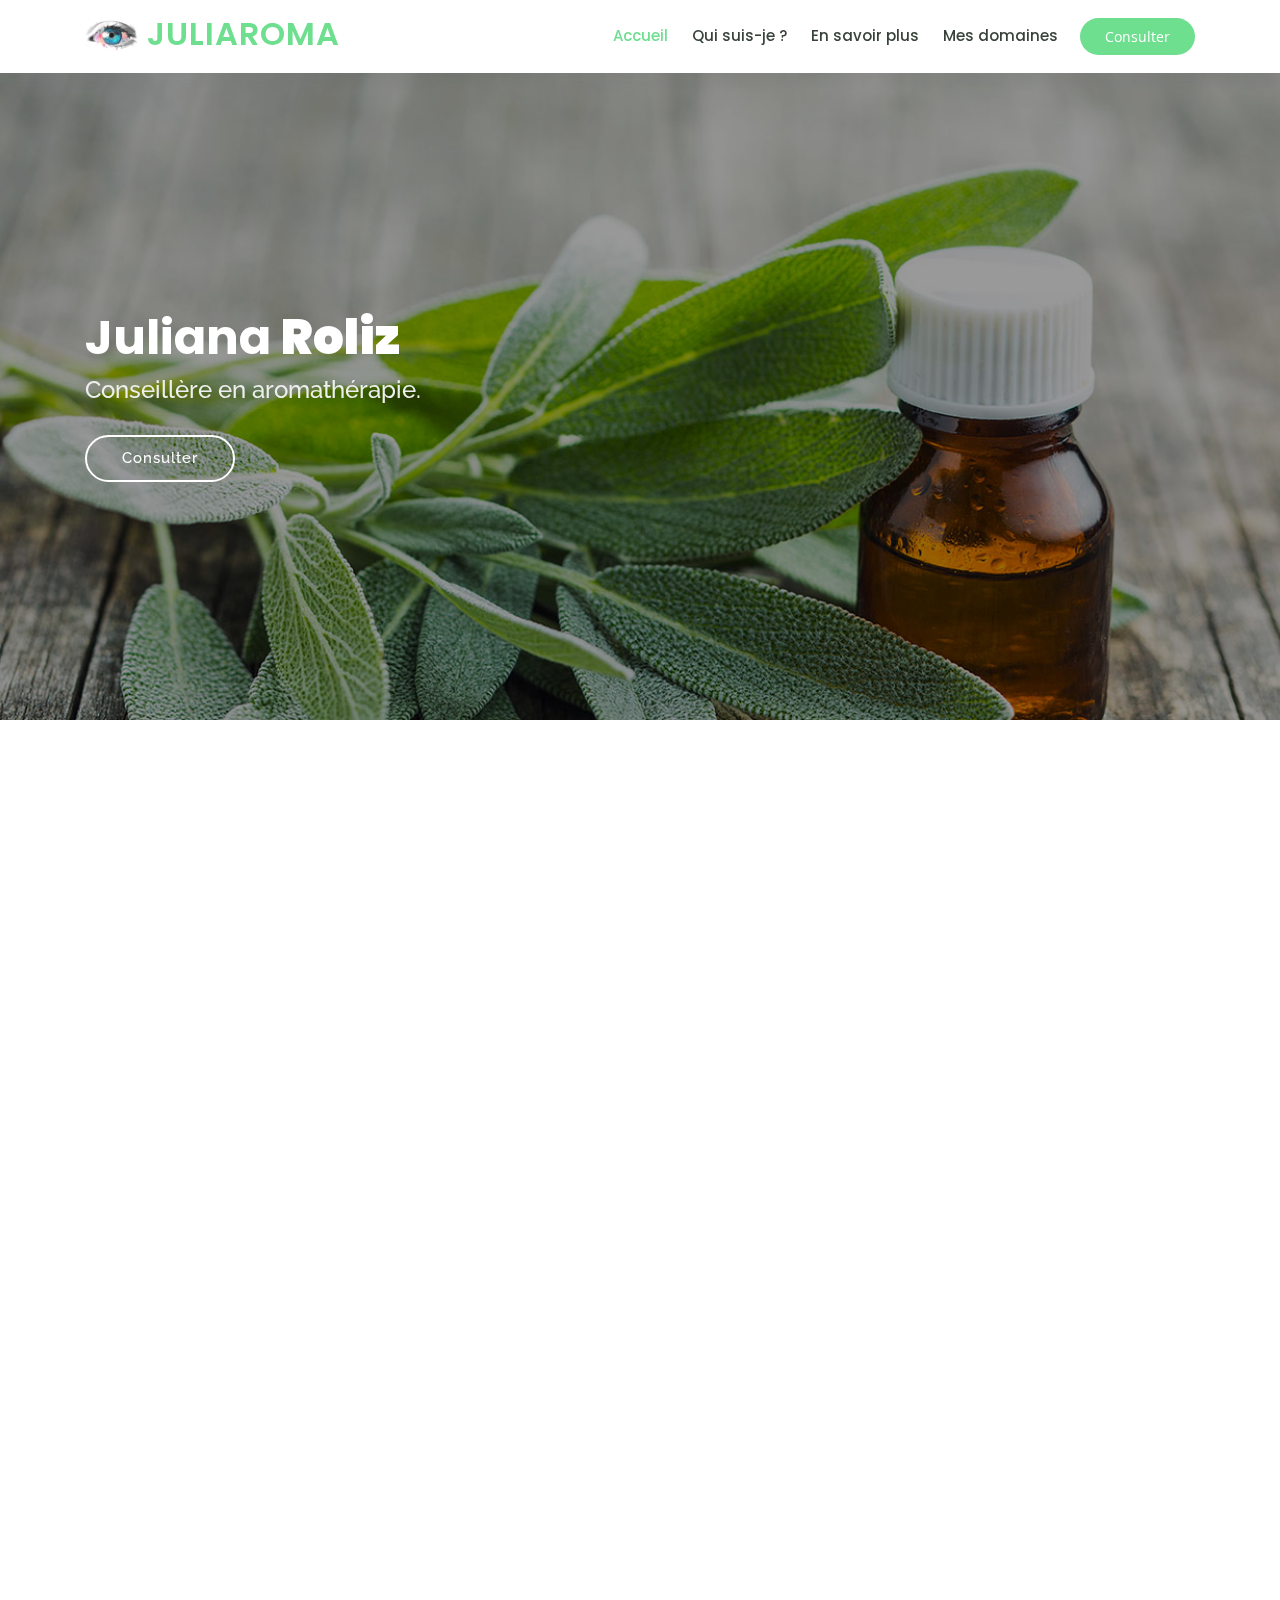
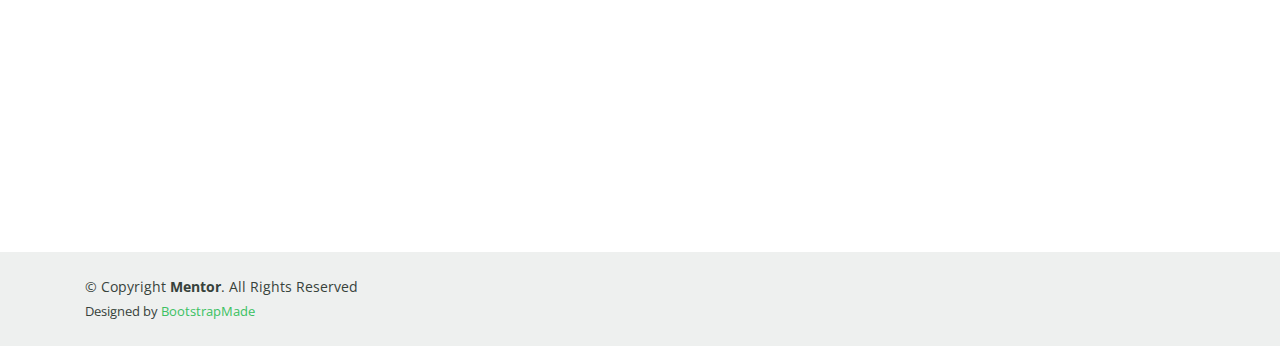
<file: index.html>
<!DOCTYPE html>
<html lang="en">

<head><meta name="google-site-verification" content="TiGs-vtfbtneoEny7I8p_ZXQpusI7NpEV1nHWMcUjyo" />
  <meta charset="utf-8">
  <meta content="width=device-width, initial-scale=1.0" name="viewport">

  <title>Juliaroma</title>
  <meta content="" name="descriptison">
  <meta content="" name="keywords">

  <!-- Favicons -->
  <link href="assets/img/favicon.png" rel="icon">
  <link href="assets/img/apple-touch-icon.png" rel="apple-touch-icon">

  <!-- Google Fonts -->
  <link href="https://fonts.googleapis.com/css?family=Open+Sans:300,300i,400,400i,600,600i,700,700i|Raleway:300,300i,400,400i,500,500i,600,600i,700,700i|Poppins:300,300i,400,400i,500,500i,600,600i,700,700i" rel="stylesheet">

  <!-- Vendor CSS Files -->
  <link href="assets/vendor/bootstrap/css/bootstrap.min.css" rel="stylesheet">
  <link href="assets/vendor/icofont/icofont.min.css" rel="stylesheet">
  <link href="assets/vendor/boxicons/css/boxicons.min.css" rel="stylesheet">
  <link href="assets/vendor/remixicon/remixicon.css" rel="stylesheet">
  <link href="assets/vendor/owl.carousel/assets/owl.carousel.min.css" rel="stylesheet">
  <link href="assets/vendor/animate.css/animate.min.css" rel="stylesheet">
  <link href="assets/vendor/aos/aos.css" rel="stylesheet">

  <!-- Template Main CSS File -->
  <link href="assets/css/style.css" rel="stylesheet">

  <!-- =======================================================
  * Template Name: Mentor - v2.0.0
  * Template URL: https://bootstrapmade.com/mentor-free-education-bootstrap-theme/
  * Author: BootstrapMade.com
  * License: https://bootstrapmade.com/license/
  ======================================================== -->
</head>

<body>
  <!-- ======= Header ======= -->
  <header id="header" class="fixed-top">
    <div class="container d-flex align-items-center">

      <h1 class="logo mr-auto"><img src="assets/img/logo.jpg"><a href="index.html"> JuliaRoma</a></h1>
      <!-- Uncomment below if you prefer to use an image logo -->
      <!-- <a href="index.html" class="logo mr-auto"><img src="assets/img/logo.png" alt="" class="img-fluid"></a>-->

      <nav class="nav-menu d-none d-lg-block">
        <ul>
          <li class="active"><a href="index.html">Accueil</a></li>
          <li ><a href="about.html">Qui suis-je ?</a></li>
          <li ><a href="infos.html">En savoir plus</a></li>
          <li><a href="domaines.html">Mes domaines</a></li>
        </ul>
      </nav><!-- .nav-menu -->

      <a href="consulter.html" class="get-started-btn">Consulter</a>

    </div>
  </header><!-- End Header -->

  <!-- ======= Hero Section ======= -->
  <section id="hero" class="d-flex justify-content-center align-items-center">
    <div class="container position-relative" data-aos="zoom-in" data-aos-delay="100">
      <h1>Juliana <strong>Roliz</strong></h1>
      <h2>Conseillère en aromathérapie.</h2>
      <a href="consulter.html" class="btn-get-started">Consulter</a>
    </div>
  </section><!-- End Hero -->

  <main id="main">

    <!-- ======= About Section ======= -->
    <section id="about" class="about">
      <div class="container" data-aos="fade-up">

        <div class="section-title">
          <h2>A propos de</h2>
          <p>L'aromathérapie</p>
        </div>

        <div class="row">
          <div class="col-lg-6 order-1 order-lg-2" data-aos="fade-left" data-aos-delay="100">
            <img src="assets/img/about.jpg" class="img-fluid" alt="">
          </div>
          <div class="col-lg-6 pt-4 pt-lg-0 order-2 order-lg-1 content">
            <h3>Les huiles essentielles sont utiles au quotidien dans de multiples domaines, mais faut-il encore savoir les utiliser correctement.</h3>
            <p>
              C’est là que le conseiller en aromathérapie intervient. En apprenant à connaître votre environnement, vos antécédents, vos traitements en cours, votre état de santé, je vous proposerai une ou des huiles essentielles adaptées. 
            </p>
            <a href="consulter.html" class="learn-more-btn">Consulter</a>
          </div>
        </div>

      </div>
    </section><!-- End About Section -->

    <!-- ======= Why Us Section ======= -->
    <section id="why-us" class="why-us">
      <div class="container" data-aos="fade-up">

        <div class="row">
          <div class="col-lg-4 d-flex align-items-stretch">
            <div class="content">
              <h3>Pourquoi se soigner avec l'aromathérapie ?</h3>
              <p>
                Utilisées depuis des millénaires, les plantes aromatiques ont toujours été tenues en haute estime par le monde entier. Les essences aromatiques tirées de ces plantes sont appelées couramment « huiles essentielles ».
              </p>
              <div class="text-center">
                <a href="infos.html" class="more-btn">En savoir plus<i class="bx bx-chevron-right"></i></a>
              </div>
            </div>
          </div>
          <div class="col-lg-8 d-flex align-items-stretch" data-aos="zoom-in" data-aos-delay="100">
            <div class="icon-boxes d-flex flex-column justify-content-center">
              <div class="row">
                <div class="col-xl-4 d-flex align-items-stretch">
                  <div class="icon-box mt-4 mt-xl-0">
                    <i class="bx bx-check"></i>
                    <h4>Effets indésirables</h4>
                    <p>L'aromathérapie, si bien utilisée ne comporte pas d'effet indésirable majeur sur la santé.</p>
                  </div>
                </div>
                <div class="col-xl-4 d-flex align-items-stretch">
                  <div class="icon-box mt-4 mt-xl-0">
                    <i class="bx ri-leaf-line"></i>
                    <h4>Médecine naturelle</h4>
                    <p>L’aromathérapie est l'utilisation des composés aromatiques extraits de plantes.</p>
                  </div>
                </div>
                <div class="col-xl-4 d-flex align-items-stretch">
                  <div class="icon-box mt-4 mt-xl-0">
                    <i class="bx bx-donate-heart"></i>
                    <h4>Efficacité sur le corps</h4>
                    <p>Améliore la qualité de vie et apporte du bien être.</p>
                  </div>
                </div>
              </div>
            </div><!-- End .content-->
          </div>
        </div>

      </div>
    </section><!-- End Why Us Section -->
  </main><!-- End #main -->

  <!-- ======= Footer ======= -->
  <footer id="footer">
    <div class="container d-md-flex py-4">

      <div class="mr-md-auto text-center text-md-left">
        <div class="copyright">
          &copy; Copyright <strong><span>Mentor</span></strong>. All Rights Reserved
        </div>
        <div class="credits">
          <!-- All the links in the footer should remain intact. -->
          <!-- You can delete the links only if you purchased the pro version. -->
          <!-- Licensing information: https://bootstrapmade.com/license/ -->
          <!-- Purchase the pro version with working PHP/AJAX contact form: https://bootstrapmade.com/mentor-free-education-bootstrap-theme/ -->
          Designed by <a href="https://bootstrapmade.com/">BootstrapMade</a>
        </div>
      </div>
    </div>
  </footer><!-- End Footer -->

  <a href="#" class="back-to-top"><i class="bx bx-up-arrow-alt"></i></a>
  <div id="preloader"></div>

  <!-- Vendor JS Files -->
  <script src="assets/vendor/jquery/jquery.min.js"></script>
  <script src="assets/vendor/bootstrap/js/bootstrap.bundle.min.js"></script>
  <script src="assets/vendor/jquery.easing/jquery.easing.min.js"></script>
  <script src="assets/vendor/php-email-form/validate.js"></script>
  <script src="assets/vendor/waypoints/jquery.waypoints.min.js"></script>
  <script src="assets/vendor/counterup/counterup.min.js"></script>
  <script src="assets/vendor/owl.carousel/owl.carousel.min.js"></script>
  <script src="assets/vendor/aos/aos.js"></script>

  <!-- Template Main JS File -->
  <script src="assets/js/main.js"></script>

</body>

</html>
</file>
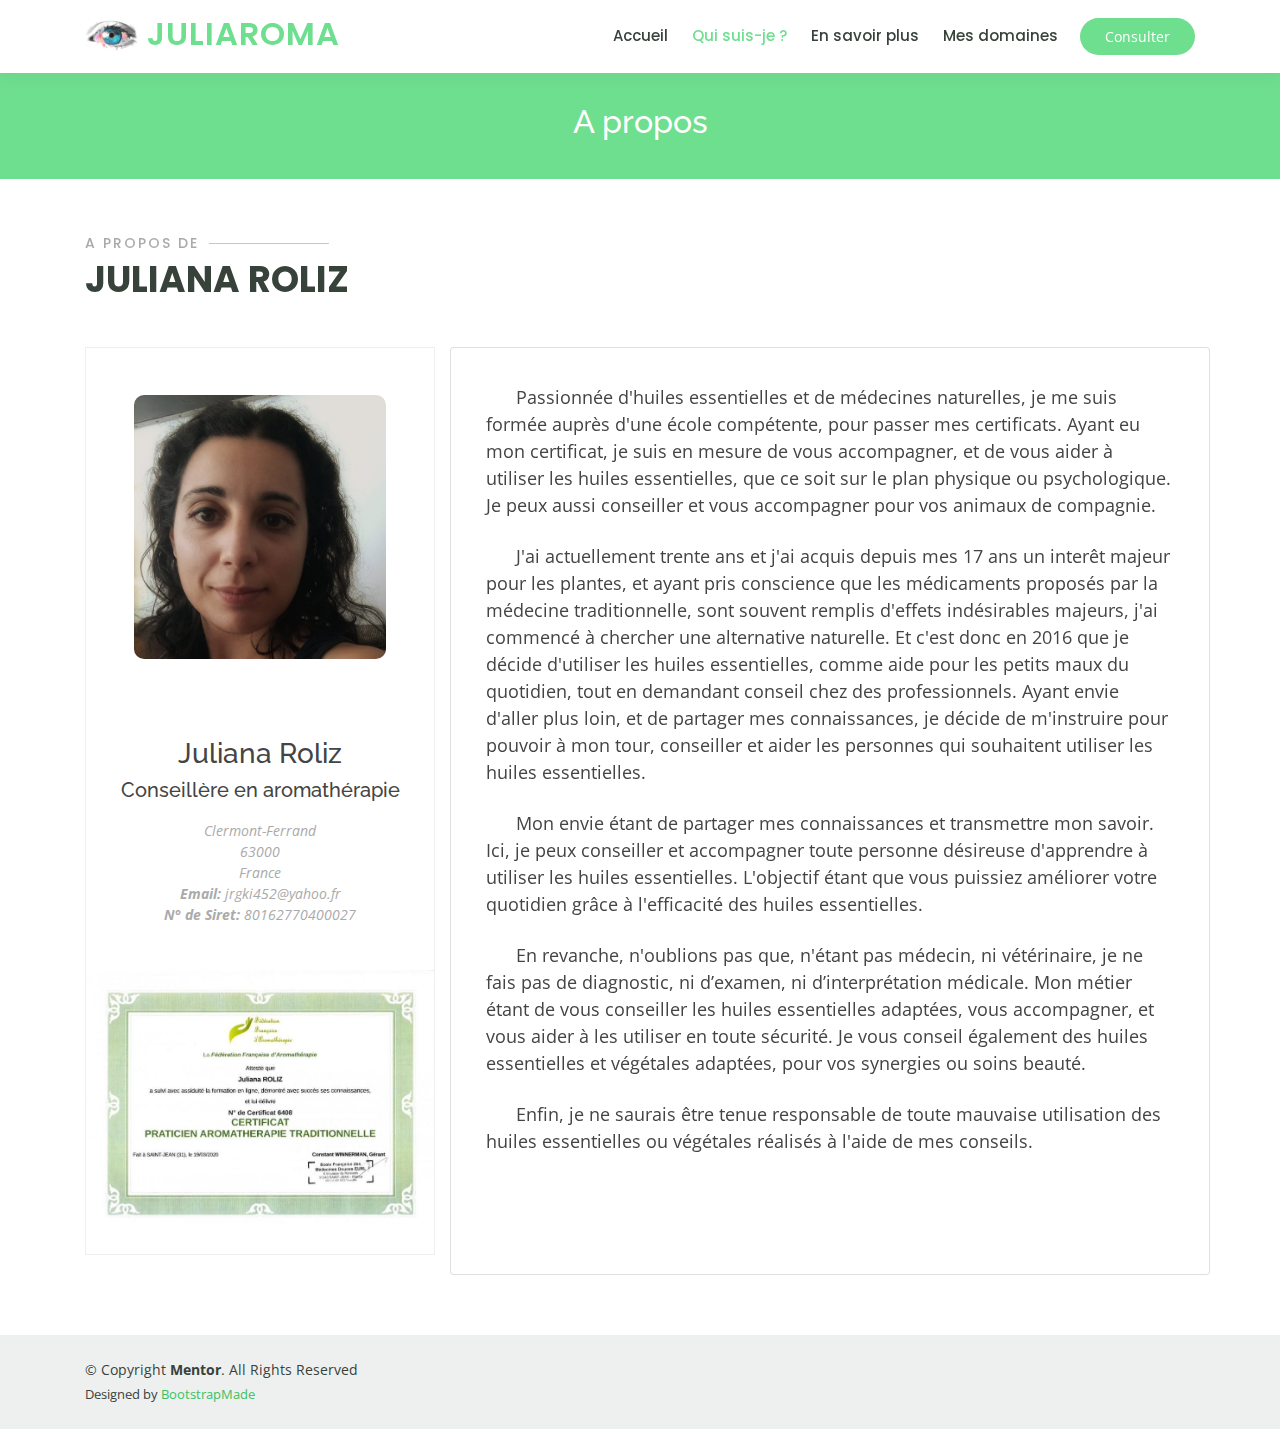
<file: about.html>
<!DOCTYPE html>
<html lang="en">

<head>
  <meta charset="utf-8">
  <meta content="width=device-width, initial-scale=1.0" name="viewport">

  <title>Qui suis-je - Conseillère en aromathérapie</title>
  <meta content="" name="descriptison">
  <meta content="" name="keywords">

  <!-- Favicons -->
  <link href="assets/img/favicon.png" rel="icon">
  <link href="assets/img/apple-touch-icon.png" rel="apple-touch-icon">

  <!-- Google Fonts -->
  <link href="https://fonts.googleapis.com/css?family=Open+Sans:300,300i,400,400i,600,600i,700,700i|Raleway:300,300i,400,400i,500,500i,600,600i,700,700i|Poppins:300,300i,400,400i,500,500i,600,600i,700,700i" rel="stylesheet">

  <!-- Vendor CSS Files -->
  <link href="assets/vendor/bootstrap/css/bootstrap.min.css" rel="stylesheet">
  <link href="assets/vendor/icofont/icofont.min.css" rel="stylesheet">
  <link href="assets/vendor/boxicons/css/boxicons.min.css" rel="stylesheet">
  <link href="assets/vendor/remixicon/remixicon.css" rel="stylesheet">
  <link href="assets/vendor/owl.carousel/assets/owl.carousel.min.css" rel="stylesheet">
  <link href="assets/vendor/animate.css/animate.min.css" rel="stylesheet">
  <link href="assets/vendor/aos/aos.css" rel="stylesheet">

  <!-- Template Main CSS File -->
  <link href="assets/css/style.css" rel="stylesheet">

  <!-- =======================================================
  * Template Name: Mentor - v2.0.0
  * Template URL: https://bootstrapmade.com/mentor-free-education-bootstrap-theme/
  * Author: BootstrapMade.com
  * License: https://bootstrapmade.com/license/
  ======================================================== -->
</head>

<body>

  <!-- ======= Header ======= -->
  <header id="header" class="fixed-top">
    <div class="container d-flex align-items-center">

      <h1 class="logo mr-auto"><img src="assets/img/logo.jpg"><a href="index.html"> JuliaRoma</a></h1>
      <!-- Uncomment below if you prefer to use an image logo -->
      <!-- <a href="index.html" class="logo mr-auto"><img src="assets/img/logo.png" alt="" class="img-fluid"></a>-->

      <nav class="nav-menu d-none d-lg-block">
        <ul>
          <li><a href="index.html">Accueil</a></li>
          <li class="active"><a href="about.html">Qui suis-je ?</a></li>
          <li ><a href="infos.html">En savoir plus</a></li>
          <li><a href="domaines.html">Mes domaines</a></li>
        </ul>
      </nav><!-- .nav-menu -->

      <a href="consulter.html" class="get-started-btn">Consulter</a>

    </div>
  </header><!-- End Header -->

  <main id="main">
    <!-- ======= Breadcrumbs ======= -->
    <div class="breadcrumbs" data-aos="fade-in">
      <div class="container">
        <h2>A propos</h2>
      </div>
    </div><!-- End Breadcrumbs -->

    <!-- ======= About Section ======= -->
        <!-- ======= Trainers Section ======= -->
    <section id="trainers" class="trainers">
      <div class="container" data-aos="fade-up">

        <div class="section-title">
          <h2>A propos de</h2>
          <p>Juliana Roliz</p>
        </div>

        <div class="row" data-aos="zoom-in" data-aos-delay="100">
          <div class="col-lg-4 col-md-6 d-flex align-items-stretch">
            <div class="member">
              <div class="p-5">
              <img src="assets/img/head.png" class="img-fluid" style="border: 2px; border-radius: 10px;" alt="">
              </div>
              <div class="member-content">
                <h3>Juliana Roliz</h3>
                <h5>Conseillère en aromathérapie</h5>
                  <p>
                    Clermont-Ferrand<br>
                    63000<br>
                    France <br>
                    <strong>Email:</strong> jrgki452@yahoo.fr<br>
                    <strong> N° de Siret: </strong>80162770400027
                  </p>
              </div>
              <img src="assets/img/diplome-droit.jpg" class="img-fluid" alt="">
            </div>
          </div>

          <div class="card col-md-8 d-flex align-items-stretch">
              <div class="card-body">
                <p style="font-size: 18px;" class="mt-3">&nbsp;&nbsp;&nbsp;&nbsp;&nbsp;&nbsp;Passionnée d'huiles essentielles et de médecines naturelles, je me suis formée auprès d'une école compétente, pour passer mes certificats. Ayant eu mon certificat, je suis en mesure de vous accompagner, et de vous aider à utiliser les huiles essentielles, que ce soit sur le plan physique ou psychologique. Je peux aussi conseiller et vous accompagner pour vos animaux de compagnie.
                </p>
                <p style="font-size: 18px;" class="mt-4">&nbsp;&nbsp;&nbsp;&nbsp;&nbsp;&nbsp;J'ai actuellement trente ans et j'ai acquis depuis mes 17 ans un interêt majeur pour les plantes, et ayant pris conscience que les médicaments proposés par la médecine traditionnelle, sont souvent remplis d'effets indésirables majeurs, j'ai commencé à chercher une alternative naturelle. 

                	Et c'est donc en 2016 que je décide d'utiliser les huiles essentielles, comme aide pour les petits maux du quotidien, tout en demandant conseil chez des professionnels. Ayant envie d'aller plus loin, et de partager mes connaissances, je décide de m'instruire pour pouvoir à mon tour, conseiller et aider les personnes qui souhaitent utiliser les huiles essentielles. 
                </p>
                <p style="font-size: 18px;" class="mt-4">&nbsp;&nbsp;&nbsp;&nbsp;&nbsp;&nbsp;Mon envie étant de partager mes connaissances et transmettre mon savoir. Ici, je peux conseiller et accompagner toute personne désireuse d'apprendre à utiliser les huiles essentielles. L'objectif étant que vous puissiez améliorer votre quotidien grâce à l'efficacité des huiles essentielles.</p>

                <p style="font-size: 18px;" class="mt-4">&nbsp;&nbsp;&nbsp;&nbsp;&nbsp;&nbsp;En revanche, n'oublions pas que, n'étant pas médecin, ni vétérinaire, je ne fais pas de diagnostic, ni d’examen, ni d’interprétation médicale. Mon métier étant de vous conseiller les huiles essentielles adaptées, vous accompagner, et vous aider à les utiliser en toute sécurité. Je vous conseil également des huiles essentielles et végétales adaptées, pour vos synergies ou soins beauté.</p>
                
                <p style="font-size: 18px;" class="mt-4">&nbsp;&nbsp;&nbsp;&nbsp;&nbsp;&nbsp;Enfin, je ne saurais être tenue responsable de toute mauvaise utilisation des huiles essentielles ou végétales réalisés à l'aide de mes conseils.</p>
              </div>
          </div>

        </div>
      </div>
    </section><!-- End Trainers Section -->

  </main><!-- End #main -->

  <!-- ======= Footer ======= -->
  <footer id="footer">
    <div class="container d-md-flex py-4">

      <div class="mr-md-auto text-center text-md-left">
        <div class="copyright">
          &copy; Copyright <strong><span>Mentor</span></strong>. All Rights Reserved
        </div>
        <div class="credits">
          <!-- All the links in the footer should remain intact. -->
          <!-- You can delete the links only if you purchased the pro version. -->
          <!-- Licensing information: https://bootstrapmade.com/license/ -->
          <!-- Purchase the pro version with working PHP/AJAX contact form: https://bootstrapmade.com/mentor-free-education-bootstrap-theme/ -->
          Designed by <a href="https://bootstrapmade.com/">BootstrapMade</a>
        </div>
      </div>
    </div>
  </footer><!-- End Footer -->
  <a href="#" class="back-to-top"><i class="bx bx-up-arrow-alt"></i></a>
  <div id="preloader"></div>

  <!-- Vendor JS Files -->
  <script src="assets/vendor/jquery/jquery.min.js"></script>
  <script src="assets/vendor/bootstrap/js/bootstrap.bundle.min.js"></script>
  <script src="assets/vendor/jquery.easing/jquery.easing.min.js"></script>
  <script src="assets/vendor/php-email-form/validate.js"></script>
  <script src="assets/vendor/waypoints/jquery.waypoints.min.js"></script>
  <script src="assets/vendor/counterup/counterup.min.js"></script>
  <script src="assets/vendor/owl.carousel/owl.carousel.min.js"></script>
  <script src="assets/vendor/aos/aos.js"></script>

  <!-- Template Main JS File -->
  <script src="assets/js/main.js"></script>

</body>

</html>
</file>
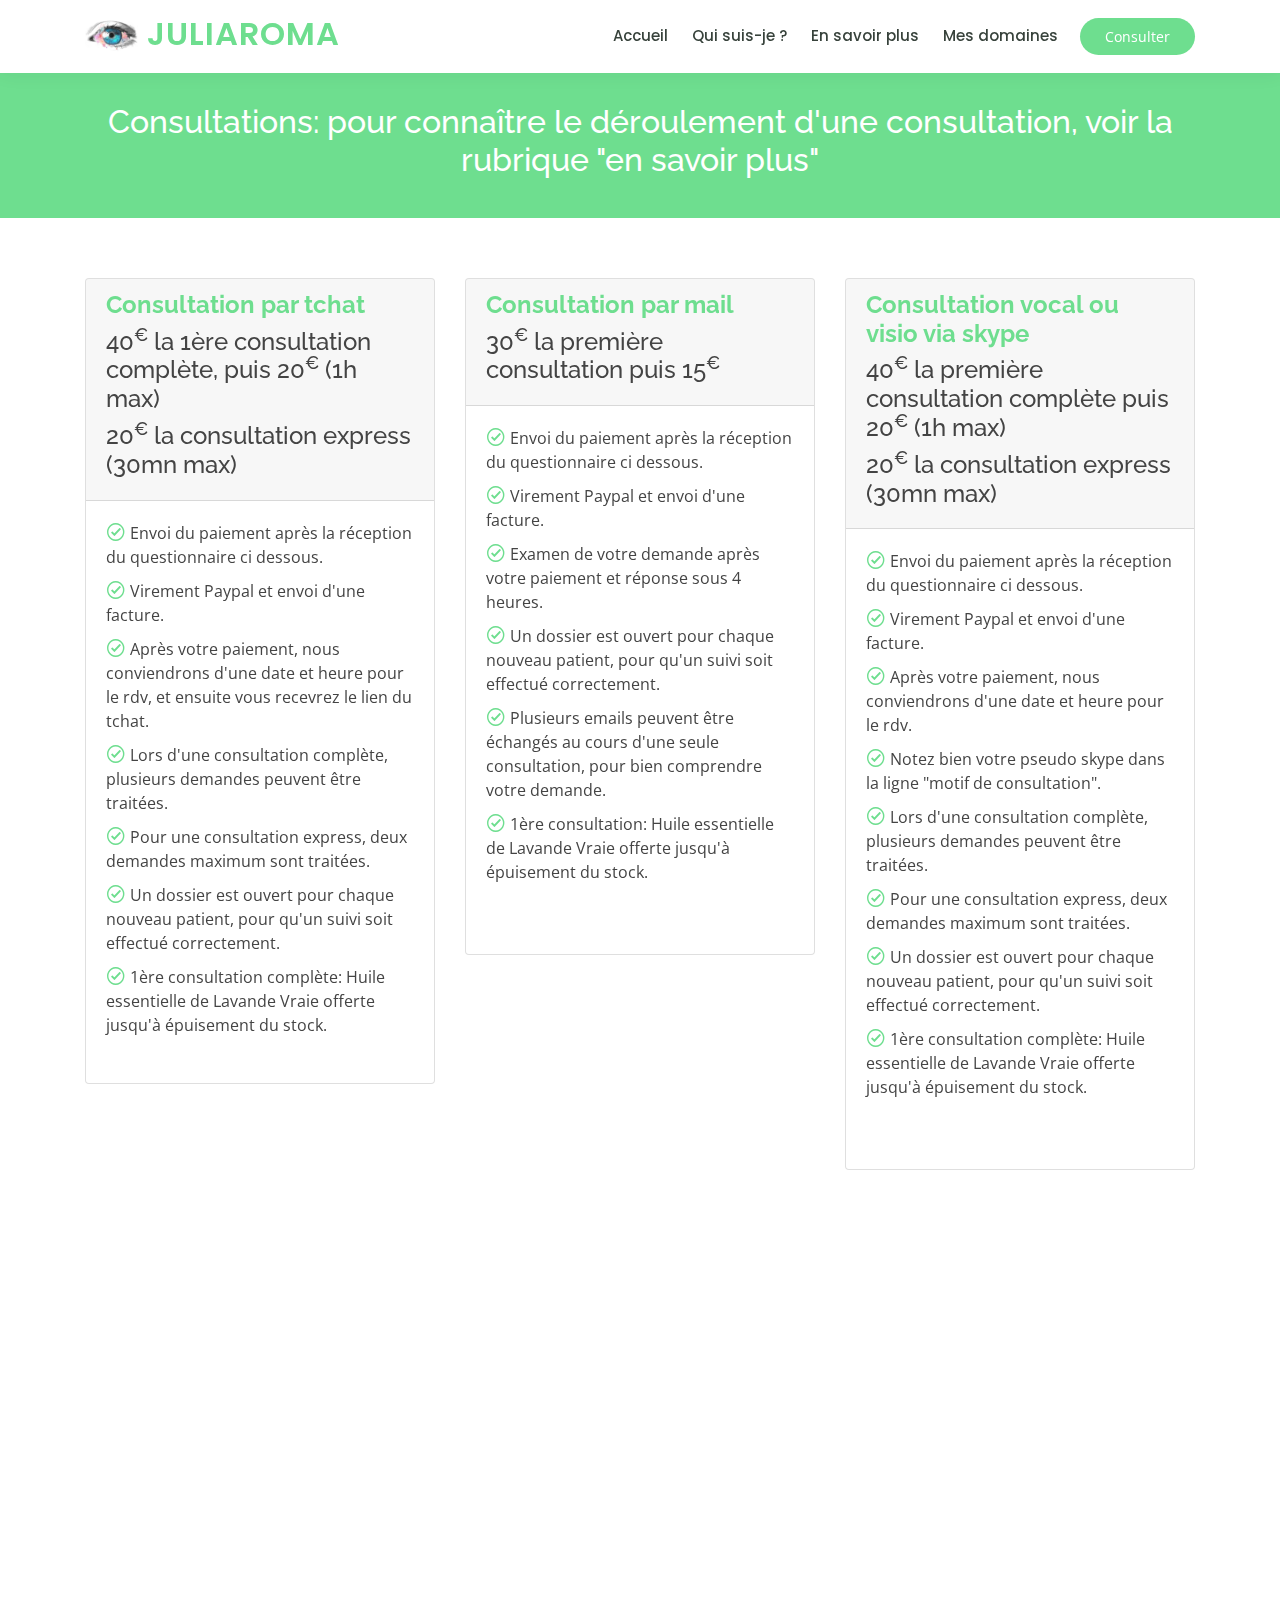
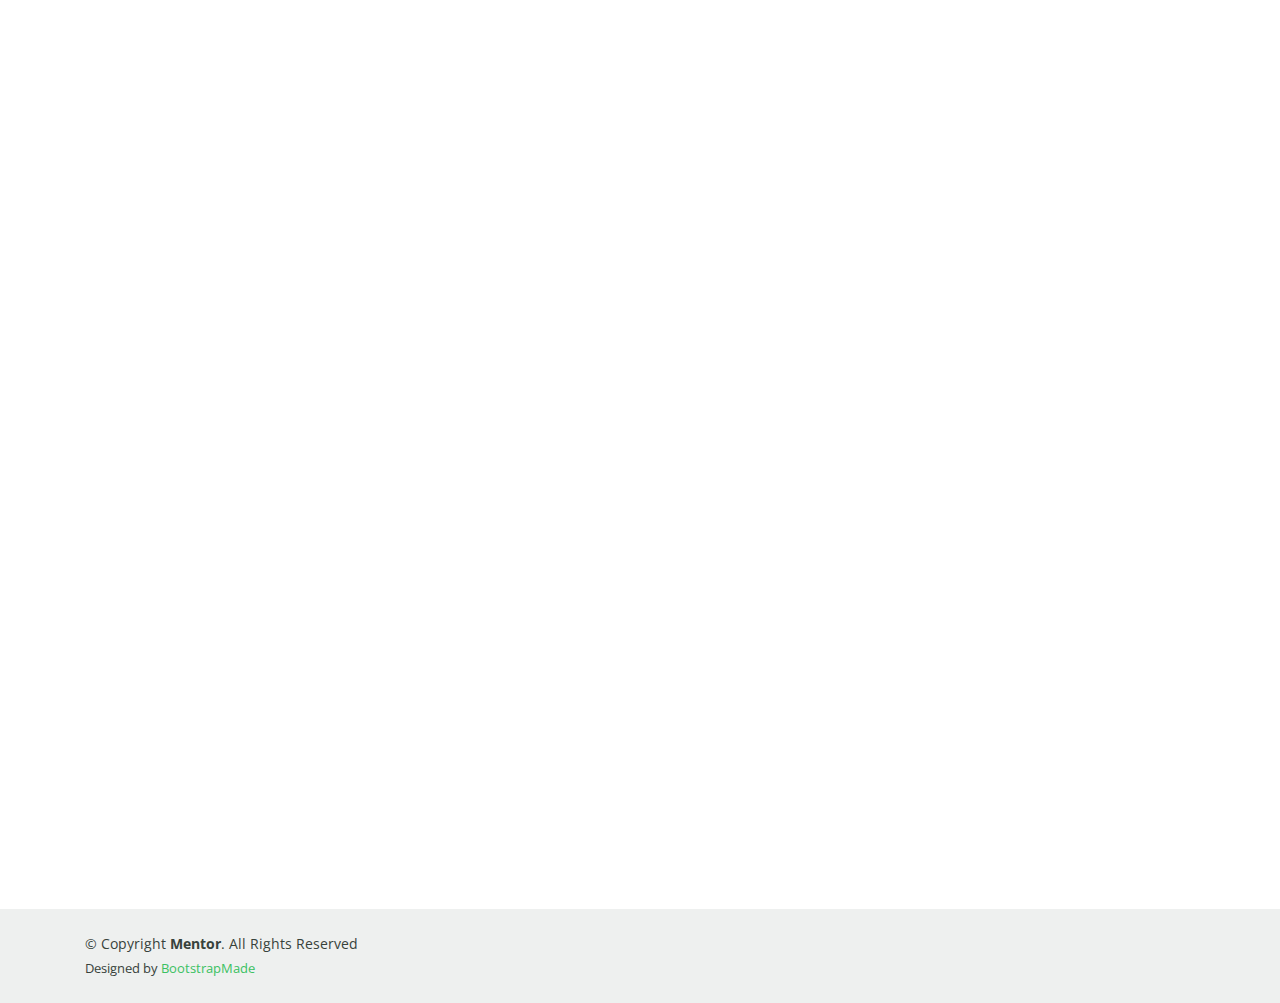
<file: consulter.html>
<!DOCTYPE html>
<html lang="en">

<head>
  <meta charset="utf-8">
  <meta content="width=device-width, initial-scale=1.0" name="viewport">

  <title>Consulter - Conseillère en aromathérapie</title>
  <meta content="" name="descriptison">
  <meta content="" name="keywords">

  <!-- Favicons -->
  <link href="assets/img/favicon.png" rel="icon">
  <link href="assets/img/apple-touch-icon.png" rel="apple-touch-icon">

  <!-- Google Fonts -->
  <link href="https://fonts.googleapis.com/css?family=Open+Sans:300,300i,400,400i,600,600i,700,700i|Raleway:300,300i,400,400i,500,500i,600,600i,700,700i|Poppins:300,300i,400,400i,500,500i,600,600i,700,700i" rel="stylesheet">

  <!-- Vendor CSS Files -->
  <link href="assets/vendor/bootstrap/css/bootstrap.min.css" rel="stylesheet">
  <link href="assets/vendor/icofont/icofont.min.css" rel="stylesheet">
  <link href="assets/vendor/boxicons/css/boxicons.min.css" rel="stylesheet">
  <link href="assets/vendor/remixicon/remixicon.css" rel="stylesheet">
  <link href="assets/vendor/owl.carousel/assets/owl.carousel.min.css" rel="stylesheet">
  <link href="assets/vendor/animate.css/animate.min.css" rel="stylesheet">
  <link href="assets/vendor/aos/aos.css" rel="stylesheet">

  <!-- Template Main CSS File -->
  <link href="assets/css/style.css" rel="stylesheet">

  <!-- =======================================================
  * Template Name: Mentor - v2.0.0
  * Template URL: https://bootstrapmade.com/mentor-free-education-bootstrap-theme/
  * Author: BootstrapMade.com
  * License: https://bootstrapmade.com/license/
  ======================================================== -->
</head>

<body>
  <!-- ======= Header ======= -->
  <header id="header" class="fixed-top">
    <div class="container d-flex align-items-center">

      <h1 class="logo mr-auto"><img src="assets/img/logo.jpg"><a href="index.html"> JuliaRoma</a></h1>
      <!-- Uncomment below if you prefer to use an image logo -->
      <!-- <a href="index.html" class="logo mr-auto"><img src="assets/img/logo.png" alt="" class="img-fluid"></a>-->

      <nav class="nav-menu d-none d-lg-block">
        <ul>
          <li><a href="index.html">Accueil</a></li>
          <li><a href="about.html">Qui suis-je ?</a></li>
          <li ><a href="infos.html">En savoir plus</a></li>
          <li><a href="domaines.html">Mes domaines</a></li>
        </ul>
      </nav><!-- .nav-menu -->

      <a href="consulter.html" class="get-started-btn">Consulter</a>

    </div>
  </header><!-- End Header -->


  <main id="main" data-aos="fade-in">

    <!-- ======= Breadcrumbs ======= -->
    <div class="breadcrumbs">
      <div class="container">
        <h2>Consultations: pour connaître le déroulement d'une consultation, voir la rubrique "en savoir plus"</h2>
      </div>
    </div><!-- End Breadcrumbs -->

    <!-- ======= About Section ======= -->
    <section id="about" class="about">
      <div class="container" data-aos="fade-up">
        <div class="row">
          <div class="col-lg-4 pt-4 pt-lg-0 order-2 order-lg-1 content">
            <div class="card">
              <div class="card-header">
                <h4 style="color: #6EDE8F;"><strong>Consultation par tchat</strong></h4>
                <h4>40<sup>€</sup> la 1ère consultation complète, puis 20<sup>€</sup> (1h max)</h4>
                <h4>20<sup>€</sup> la consultation express (30mn max)</h4>
              </div>
              <div class="card-body">
                <ul>
                  <li><i class="icofont-check-circled"></i>Envoi du paiement après la réception du questionnaire ci dessous.</li>
                  <li><i class="icofont-check-circled"></i>Virement Paypal et envoi d'une facture.</li>
                  <li><i class="icofont-check-circled"></i>Après votre paiement, nous conviendrons d'une date et heure pour le rdv, et ensuite vous recevrez le lien du tchat.</li>
                  <li><i class="icofont-check-circled"></i>Lors d'une consultation complète, plusieurs demandes peuvent être traitées.</li> 
                  <li><i class="icofont-check-circled"></i>Pour une consultation express, deux demandes maximum sont traitées.</li> 
                  <li><i class="icofont-check-circled"></i>Un dossier est ouvert pour chaque nouveau patient, pour qu'un suivi soit effectué correctement.</li>
                  <li><i class="icofont-check-circled"></i>1ère consultation complète: Huile essentielle de Lavande Vraie offerte jusqu'à épuisement du stock.</li> 
                </ul>
              </div>
            </div>
          </div>
          <div class="col-lg-4 pt-4 pt-lg-0 order-2 order-lg-1 content">
            <div class="card">
              <div class="card-header">
                <h4 style="color: #6EDE8F;"><strong>Consultation par mail</strong></h4>
                <h4>30<sup>€</sup> la première consultation puis 15<sup>€</sup></h4> 
              </div>
              <div class="card-body">
                <ul>
                  <li><i class="icofont-check-circled"></i>Envoi du paiement après la réception du questionnaire ci dessous.</li>
                  <li><i class="icofont-check-circled"></i>Virement Paypal et envoi d'une facture.</li>
                  <li><i class="icofont-check-circled"></i>Examen de votre demande après votre paiement et réponse sous 4 heures.</li>
                  <li><i class="icofont-check-circled"></i>Un dossier est ouvert pour chaque nouveau patient, pour qu'un suivi soit effectué correctement.</li>
                  <li><i class="icofont-check-circled"></i>Plusieurs emails peuvent être échangés au cours d'une seule consultation, pour bien comprendre votre demande.</li>
                  <li><i class="icofont-check-circled"></i>1ère consultation: Huile essentielle de Lavande Vraie offerte jusqu'à épuisement du stock.</li><br>
                </ul>
              </div>
            </div>
          </div>


          <div class="col-lg-4 pt-4 pt-lg-0 order-2 order-lg-1 content">
            <div class="card">
              <div class="card-header">
                <h4 style="color: #6EDE8F;"><strong>Consultation vocal ou visio via skype</strong></h4>
                <h4>40<sup>€</sup> la première consultation complète puis 20<sup>€</sup> (1h max)</h4>
                <h4>20<sup>€</sup> la consultation express (30mn max)</h4>
              </div>
              <div class="card-body">
                <ul>
                  <li><i class="icofont-check-circled"></i>Envoi du paiement après la réception du questionnaire ci dessous.</li>
                  <li><i class="icofont-check-circled"></i>Virement Paypal et envoi d'une facture.</li>
                  <li><i class="icofont-check-circled"></i>Après votre paiement, nous conviendrons d'une date et heure pour le rdv.</li>
                  <li><i class="icofont-check-circled"></i>Notez bien votre pseudo skype dans la ligne "motif de consultation".</li>
                  <li><i class="icofont-check-circled"></i>Lors d'une consultation complète, plusieurs demandes peuvent être traitées.</li> 
                  <li><i class="icofont-check-circled"></i>Pour une consultation express, deux demandes maximum sont traitées.</li> 
                  <li><i class="icofont-check-circled"></i>Un dossier est ouvert pour chaque nouveau patient, pour qu'un suivi soit effectué correctement.</li>
                  <li><i class="icofont-check-circled"></i>1ère consultation complète: Huile essentielle de Lavande Vraie offerte jusqu'à épuisement du stock.</li><br>
                </ul>
              </div>
            </div>
          </div>


        </div>
      </div>
    </section><!-- End About Section -->

    <!-- ======= Courses Section ======= -->
    <section id="courses" class="courses">
      <div class="container text-center" data-aos="fade-up">
        <iframe src="https://docs.google.com/forms/d/e/1FAIpQLSfZwV7hudSSwwCaHdvy5Qp-HU1LyN1PXGUZH2lICPTjQLVDMQ/viewform?embedded=true" width="640" height="1153" frameborder="0" marginheight="0" marginwidth="0">Chargement…</iframe>
      </div>
    </section><!-- End Courses Section -->

  </main><!-- End #main -->

  <!-- ======= Footer ======= -->
  <footer id="footer">
    <div class="container d-md-flex py-4">

      <div class="mr-md-auto text-center text-md-left">
        <div class="copyright">
          &copy; Copyright <strong><span>Mentor</span></strong>. All Rights Reserved
        </div>
        <div class="credits">
          <!-- All the links in the footer should remain intact. -->
          <!-- You can delete the links only if you purchased the pro version. -->
          <!-- Licensing information: https://bootstrapmade.com/license/ -->
          <!-- Purchase the pro version with working PHP/AJAX contact form: https://bootstrapmade.com/mentor-free-education-bootstrap-theme/ -->
          Designed by <a href="https://bootstrapmade.com/">BootstrapMade</a>
        </div>
      </div>
    </div>
  </footer><!-- End Footer -->


  <a href="#" class="back-to-top"><i class="bx bx-up-arrow-alt"></i></a>
  <div id="preloader"></div>

  <!-- Vendor JS Files -->
  <script src="assets/vendor/jquery/jquery.min.js"></script>
  <script src="assets/vendor/bootstrap/js/bootstrap.bundle.min.js"></script>
  <script src="assets/vendor/jquery.easing/jquery.easing.min.js"></script>
  <script src="assets/vendor/php-email-form/validate.js"></script>
  <script src="assets/vendor/waypoints/jquery.waypoints.min.js"></script>
  <script src="assets/vendor/counterup/counterup.min.js"></script>
  <script src="assets/vendor/owl.carousel/owl.carousel.min.js"></script>
  <script src="assets/vendor/aos/aos.js"></script>

  <!-- Template Main JS File -->
  <script src="assets/js/main.js"></script>

</body>

</html>
</file>
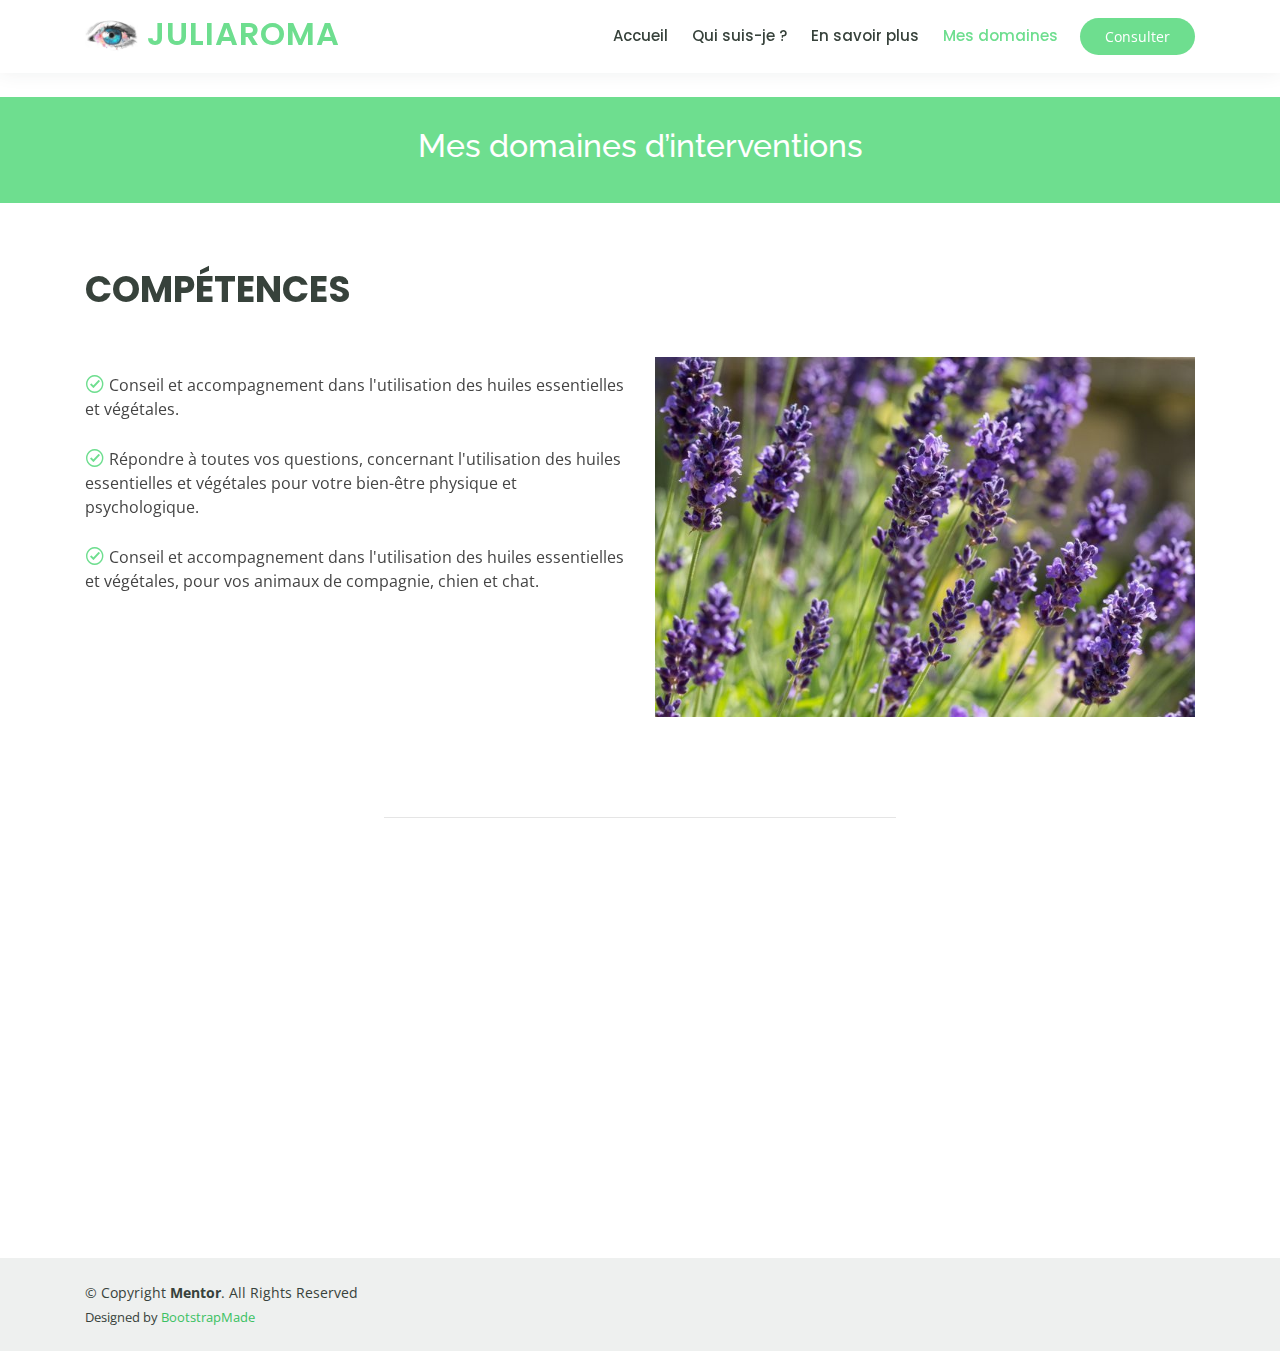
<file: domaines.html>
$<!DOCTYPE html>
<html lang="en">

<head>
  <meta charset="utf-8">
  <meta content="width=device-width, initial-scale=1.0" name="viewport">

  <title>Domaines - Conseillère en aromathérapie</title>
  <meta content="" name="descriptison">
  <meta content="" name="keywords">

  <!-- Favicons -->
  <link href="assets/img/favicon.png" rel="icon">
  <link href="assets/img/apple-touch-icon.png" rel="apple-touch-icon">

  <!-- Google Fonts -->
  <link href="https://fonts.googleapis.com/css?family=Open+Sans:300,300i,400,400i,600,600i,700,700i|Raleway:300,300i,400,400i,500,500i,600,600i,700,700i|Poppins:300,300i,400,400i,500,500i,600,600i,700,700i" rel="stylesheet">

  <!-- Vendor CSS Files -->
  <link href="assets/vendor/bootstrap/css/bootstrap.min.css" rel="stylesheet">
  <link href="assets/vendor/icofont/icofont.min.css" rel="stylesheet">
  <link href="assets/vendor/boxicons/css/boxicons.min.css" rel="stylesheet">
  <link href="assets/vendor/remixicon/remixicon.css" rel="stylesheet">
  <link href="assets/vendor/owl.carousel/assets/owl.carousel.min.css" rel="stylesheet">
  <link href="assets/vendor/animate.css/animate.min.css" rel="stylesheet">
  <link href="assets/vendor/aos/aos.css" rel="stylesheet">

  <!-- Template Main CSS File -->
  <link href="assets/css/style.css" rel="stylesheet">

  <!-- =======================================================
  * Template Name: Mentor - v2.0.0
  * Template URL: https://bootstrapmade.com/mentor-free-education-bootstrap-theme/
  * Author: BootstrapMade.com
  * License: https://bootstrapmade.com/license/
  ======================================================== -->
</head>

<body>

   <!-- ======= Header ======= -->
  <header id="header" class="fixed-top">
    <div class="container d-flex align-items-center">

      <h1 class="logo mr-auto"><img src="assets/img/logo.jpg"><a href="index.html"> JuliaRoma</a></h1>
      <!-- Uncomment below if you prefer to use an image logo -->
      <!-- <a href="index.html" class="logo mr-auto"><img src="assets/img/logo.png" alt="" class="img-fluid"></a>-->

      <nav class="nav-menu d-none d-lg-block">
        <ul>
          <li><a href="index.html">Accueil</a></li>
          <li><a href="about.html">Qui suis-je ?</a></li>
          <li><a href="infos.html">En savoir plus</a></li>
          <li class="active"><a href="domaines">Mes domaines</a></li>
        </ul>
      </nav><!-- .nav-menu -->

      <a href="consulter.html" class="get-started-btn">Consulter</a>

    </div>
  </header><!-- End Header -->

  <main id="main">

    <!-- ======= Breadcrumbs ======= -->
    <div class="breadcrumbs" data-aos="fade-in">
      <div class="container">
        <h2>Mes domaines d’interventions</h2>
      </div>
    </div><!-- End Breadcrumbs -->

    <!-- ======= Events Section ======= -->
    <!-- ======= About Section ======= -->
    <section id="about" class="about">
      <div class="container" data-aos="fade-up">
        <div class="section-title">
          <p>Compétences</p>
        </div>
        <div class="row">
          <div class="col-lg-6 order-1 order-lg-2" data-aos="fade-left" data-aos-delay="100">
            <img src="assets/img/lavande.jpg" class="img-fluid" alt="">
          </div>
          <div class="col-lg-6 pt-4 pt-lg-0 order-2 order-lg-1 content">
            <p>
              <ul>
                <li><i class="icofont-check-circled"></i>Conseil et accompagnement dans l'utilisation des huiles essentielles et végétales.</li>
              </ul>
            </p>
            <p>
              <ul>
                <li><i class="icofont-check-circled"></i>Répondre à toutes vos questions, concernant l'utilisation des huiles essentielles et végétales pour votre bien-être physique et psychologique.</li>
              </ul>
            </p>
            <p>
              <ul>
                <li><i class="icofont-check-circled"></i>Conseil et accompagnement dans l'utilisation des huiles essentielles et végétales, pour vos animaux de compagnie, chien et chat.</li>
              </ul>
            </p>
          </div>
        </div>
        <div class="content mt-4">
          </div>
      </div>
    </section><!-- End About Section -->
    <hr style="margin-left: 30%; margin-right: 30%;">
     <!-- ======= About Section ======= -->
    <section id="about" class="about">
      <div class="container" data-aos="fade-up">
        <div class="content mt-4">
            <h3>Et les questions ?</h3><br>
            <p>
            Quelle huile essentielle utiliser et pourquoi ?
            À quelle fréquence utiliser les huiles ? Pendant quelle durée ? Est-il possible de prendre plusieurs huiles essentielles en même temps ?
            Quelle forme d’administration est la plus adaptée pour chacune des huiles ? Voie cutanée, par inhalation, par ingestion, elle dépendra également de chaque patient.
            Quelles synergies fabriquer et comment bien les doser ?
            Quand faut-il diluer les huiles essentielles et dans quoi ?
            Toutes ces questions que vous vous posez, j'y répondrais de façon claire et pédagogique. 
            </p>
            <p>
              <strong>Les huiles essentielles sont des concentrés de principes actifs, elles peuvent donc être dangereuses si elles sont mal utilisées, cela peut vous entrainer des intoxications, des allergies, ou autres effets indésirables.</strong>
            </p>
            <p>
              La priorité étant de vous conseiller et vous aider à utiliser les huiles essentielles, en toute sécurité.
            </p>
          </div>
      </div>
    </section><!-- End About Section -->
  </main><!-- End #main -->

<!-- ======= Footer ======= -->
  <footer id="footer">
    <div class="container d-md-flex py-4">

      <div class="mr-md-auto text-center text-md-left">
        <div class="copyright">
          &copy; Copyright <strong><span>Mentor</span></strong>. All Rights Reserved
        </div>
        <div class="credits">
          <!-- All the links in the footer should remain intact. -->
          <!-- You can delete the links only if you purchased the pro version. -->
          <!-- Licensing information: https://bootstrapmade.com/license/ -->
          <!-- Purchase the pro version with working PHP/AJAX contact form: https://bootstrapmade.com/mentor-free-education-bootstrap-theme/ -->
          Designed by <a href="https://bootstrapmade.com/">BootstrapMade</a>
        </div>
      </div>
    </div>
  </footer><!-- End Footer -->

  <a href="#" class="back-to-top"><i class="bx bx-up-arrow-alt"></i></a>
  <div id="preloader"></div>

  <!-- Vendor JS Files -->
  <script src="assets/vendor/jquery/jquery.min.js"></script>
  <script src="assets/vendor/bootstrap/js/bootstrap.bundle.min.js"></script>
  <script src="assets/vendor/jquery.easing/jquery.easing.min.js"></script>
  <script src="assets/vendor/php-email-form/validate.js"></script>
  <script src="assets/vendor/waypoints/jquery.waypoints.min.js"></script>
  <script src="assets/vendor/counterup/counterup.min.js"></script>
  <script src="assets/vendor/owl.carousel/owl.carousel.min.js"></script>
  <script src="assets/vendor/aos/aos.js"></script>

  <!-- Template Main JS File -->
  <script src="assets/js/main.js"></script>

</body>

</html>
</file>
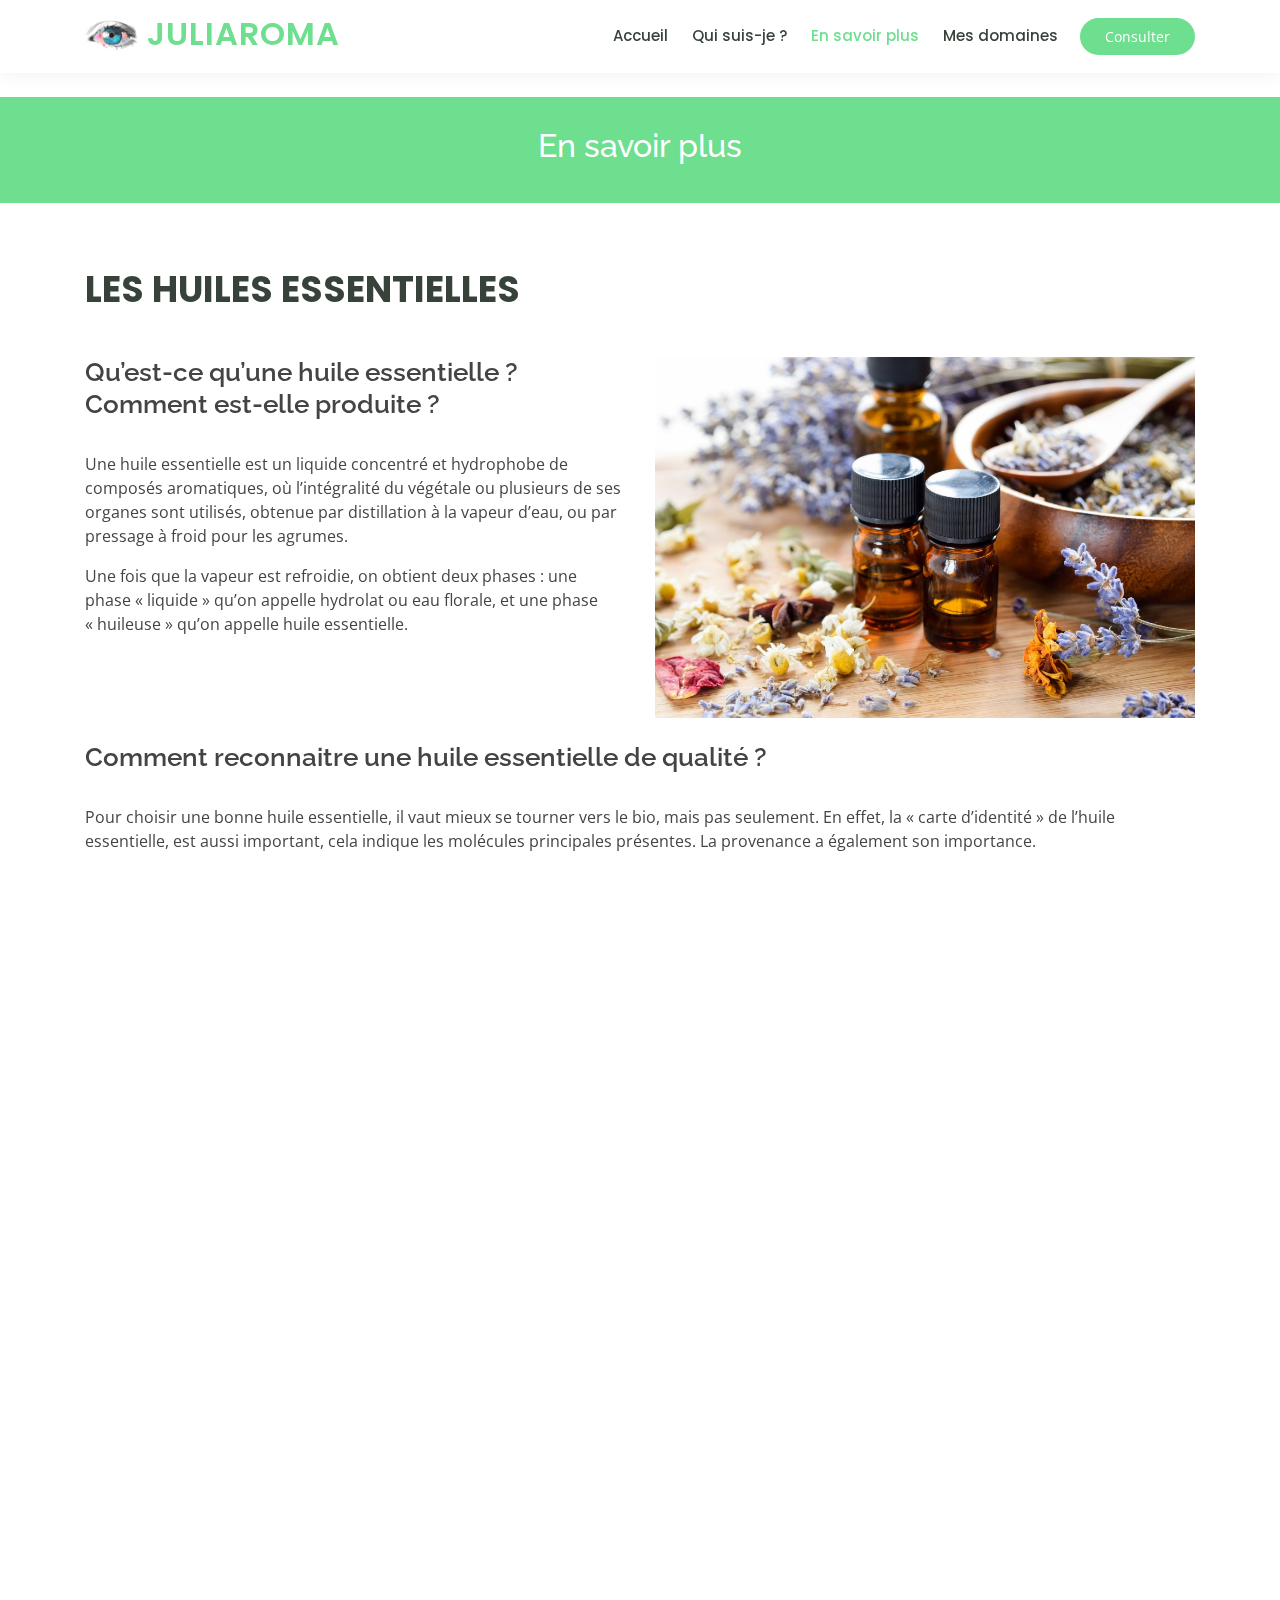
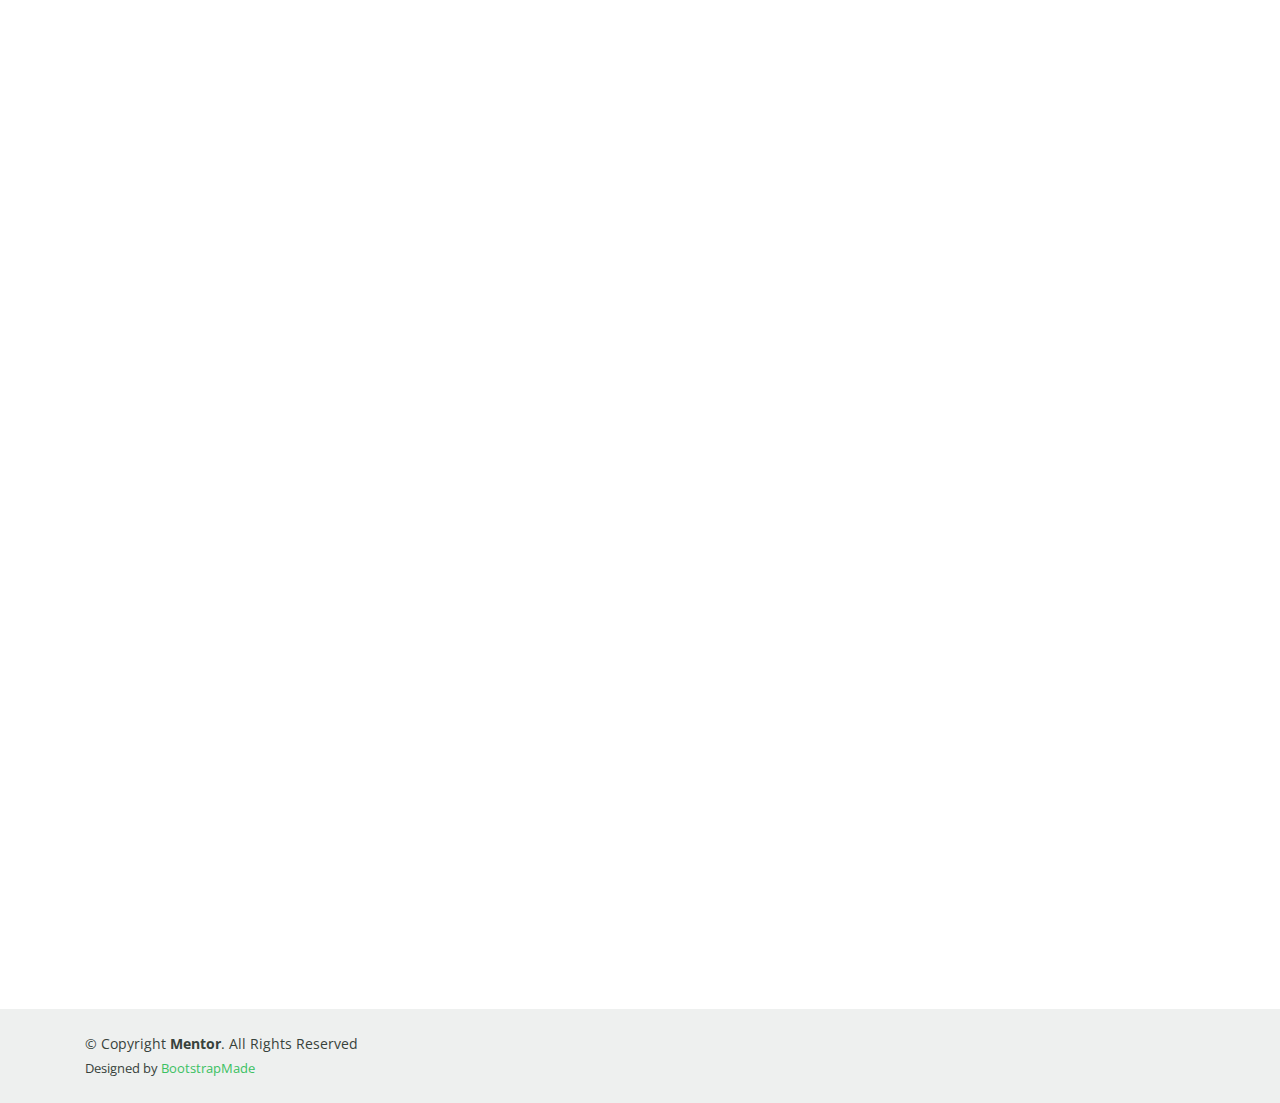
<file: infos.html>
$<!DOCTYPE html>
<html lang="en">

<head>
  <meta charset="utf-8">
  <meta content="width=device-width, initial-scale=1.0" name="viewport">

  <title>En savoir plus - Conseillère en aromathérapie</title>
  <meta content="" name="descriptison">
  <meta content="" name="keywords">

  <!-- Favicons -->
  <link href="assets/img/favicon.png" rel="icon">
  <link href="assets/img/apple-touch-icon.png" rel="apple-touch-icon">

  <!-- Google Fonts -->
  <link href="https://fonts.googleapis.com/css?family=Open+Sans:300,300i,400,400i,600,600i,700,700i|Raleway:300,300i,400,400i,500,500i,600,600i,700,700i|Poppins:300,300i,400,400i,500,500i,600,600i,700,700i" rel="stylesheet">

  <!-- Vendor CSS Files -->
  <link href="assets/vendor/bootstrap/css/bootstrap.min.css" rel="stylesheet">
  <link href="assets/vendor/icofont/icofont.min.css" rel="stylesheet">
  <link href="assets/vendor/boxicons/css/boxicons.min.css" rel="stylesheet">
  <link href="assets/vendor/remixicon/remixicon.css" rel="stylesheet">
  <link href="assets/vendor/owl.carousel/assets/owl.carousel.min.css" rel="stylesheet">
  <link href="assets/vendor/animate.css/animate.min.css" rel="stylesheet">
  <link href="assets/vendor/aos/aos.css" rel="stylesheet">

  <!-- Template Main CSS File -->
  <link href="assets/css/style.css" rel="stylesheet">

  <!-- =======================================================
  * Template Name: Mentor - v2.0.0
  * Template URL: https://bootstrapmade.com/mentor-free-education-bootstrap-theme/
  * Author: BootstrapMade.com
  * License: https://bootstrapmade.com/license/
  ======================================================== -->
</head>

<body>

   <!-- ======= Header ======= -->
  <header id="header" class="fixed-top">
    <div class="container d-flex align-items-center">

      <h1 class="logo mr-auto"><img src="assets/img/logo.jpg"><a href="index.html"> JuliaRoma</a></h1>
      <!-- Uncomment below if you prefer to use an image logo -->
      <!-- <a href="index.html" class="logo mr-auto"><img src="assets/img/logo.png" alt="" class="img-fluid"></a>-->

      <nav class="nav-menu d-none d-lg-block">
        <ul>
          <li><a href="index.html">Accueil</a></li>
          <li><a href="about.html">Qui suis-je ?</a></li>
          <li class="active"><a href="infos.html">En savoir plus</a></li>
          <li><a href="domaines.html">Mes domaines</a></li>
        </ul>
      </nav><!-- .nav-menu -->

      <a href="consulter.html" class="get-started-btn">Consulter</a>

    </div>
  </header><!-- End Header -->

  <main id="main">

    <!-- ======= Breadcrumbs ======= -->
    <div class="breadcrumbs" data-aos="fade-in">
      <div class="container">
        <h2>En savoir plus</h2>
      </div>
    </div><!-- End Breadcrumbs -->

    <!-- ======= Events Section ======= -->
    <!-- ======= About Section ======= -->
    <section id="about" class="about">
      <div class="container" data-aos="fade-up">
        <div class="section-title">
          <p>Les huiles essentielles</p>
        </div>

        <div class="row">
          <div class="col-lg-6 order-1 order-lg-2" data-aos="fade-left" data-aos-delay="100">
            <img src="assets/img/huiles.jpg" class="img-fluid" alt="">
          </div>
          <div class="col-lg-6 pt-4 pt-lg-0 order-2 order-lg-1 content">
            <h3>Qu’est-ce qu’une huile essentielle ? Comment est-elle produite ?</h3><br>
            <p>
              Une huile essentielle est un liquide concentré et hydrophobe de composés aromatiques, où l’intégralité du végétale ou plusieurs de ses organes sont utilisés, obtenue par distillation à la vapeur d’eau, ou par pressage à froid pour les agrumes.
            </p>
            <p>
              Une fois que la vapeur est refroidie, on obtient deux phases : une phase « liquide » qu’on appelle hydrolat ou eau florale, et une phase « huileuse » qu’on appelle huile essentielle.
            </p>
          </div>
        </div>
        <div class="content mt-4">
            <h3>Comment reconnaitre une huile essentielle de qualité ?</h3><br>
            <p>
              Pour choisir une bonne huile essentielle, il vaut mieux se tourner vers le bio, mais pas seulement.
              En effet, la « carte d’identité » de l’huile essentielle, est aussi important, cela indique les molécules principales présentes. La provenance a également son importance.

            </p>
          </div>
      </div>
    </section><!-- End About Section -->

    <!-- ======= About Section ======= -->
    <section id="about" class="about">
      <div class="container" data-aos="fade-up">
        <div class="row">
          <div class="col-lg-6 pt-4 pt-lg-0 order-2 order-lg-1 content">
            <h3>Les possibilités d’accompagnement.</h3>
            <p class="font-italic">
              D’un point de vue physique (des exemples) :
            </p>
            <ul>
              <li><i class="icofont-check-circled"></i> Infections virales, bactériennes…</li>
              <li><i class="icofont-check-circled"></i> Soucis articulo musculo.</li>
              <li><i class="icofont-check-circled"></i> Problèmes digestifs.</li>
              <li><i class="icofont-check-circled"></i> Problèmes cutanés.</li>
              <li><i class="icofont-check-circled"></i> Troubles circulatoires.</li>
            </ul>
          </div>
          <div class="col-lg-6 pt-4 pt-lg-0 order-2 order-lg-1 content">
            <h3>&nbsp;</h3>
            <p class="font-italic">
              D’un point de vue psychologique (des exemples) :
            </p>
            <ul>
              <li><i class="icofont-check-circled"></i> Anxiété.</li>
              <li><i class="icofont-check-circled"></i> Stress.</li>
              <li><i class="icofont-check-circled"></i> Difficultés d’endormissement.</li>
              <li><i class="icofont-check-circled"></i> Choc.</li>
              <li><i class="icofont-check-circled"></i> Morosité.</li>
            </ul>
          </div>
        </div>
        <p><strong>Qui peut-on conseiller? comment se passe une consultation ?</strong></p>
        <p>Les adultes, les enfants à partir de 6 ans, les personnes agées.</p>
        <p>Lors d'une consultation, pour un bon accompagnement, il est important pour moi de connaître: votre environnement, vos antécédents, et votre état de santé. Puis selon votre demande, je vous proposerai une ou des huiles essentielles adaptées. Je vous explique tout ce qu'il faut savoir sur l'utilisation des huiles essentielles, pour que vous puissez faire vous même vos synergies, en toute sécurité. Pour vos animaux de compagnie, c'est la même méthode de consultation. En revanche, je ne saurais être tenue responsable de toute mauvaise utilisation des huiles essentielles ou végétales réalisés à l'aide de mes conseils. 
      </div>
    </section><!-- End About Section -->

    <section id="about" class="about">
      <div class="container" data-aos="fade-up">
        <div class="row">
          <img src="assets/img/lavande-retrecie.jpg" class="img-fluid" alt="">
        </div>
      </div>
    </section>    

    <!-- ======= About Section ======= -->
    <section id="about" class="about">
      <div class="container" data-aos="fade-up">
        <div class="row">
          <div class="content mt-4">
            <h3>Les voies d’application</h3><br>
            <p>
              Tout d’abord, une huile essentielle doit toujours se diluer dans un corps gras, car elle est lipophile et hydrophobe, par conséquent on la diluera dans une huile végétale.
              Les voies d’application peuvent être : cutanée, orale, olfactive, vaginale, ou encore rectale.
              La voie cutanée est la plus utilisée, car c’est la plus facile d’utilisation, et la moins risquée.
            </p>
          </div>
          <div class="content mt-4">
            <h3>Les femmes enceintes, et personnes fragiles</h3><br>
            <p>
              Les femmes enceintes et les personnes fragiles, peuvent utiliser des hydrolats, qui sont beaucoup moins concentrés que les huiles essentielles.
            </p>
          </div>
          <div class="content mt-4">
            <h3>Quels sont les dangers si on les utilise mal ?</h3><br>
            <p>
              Avec une mauvaise utilisation, les huiles essentielles peuvent causer des brûlures cutanées, irriter les voies respiratoires, provoquer des problèmes tels que maux de tête, nausées, vomissements, etc.
              Il y aussi des huiles essentielles qui sont photosensibilisantes qui peuvent provoquer des tâches sur la peau.
            </p>
          </div>
          <div class="content mt-4">
            <h3>Les animaux de compagnie</h3><br>
            <p>
              En ce qui concerne les animaux de compagnie, à savoir, chien et chat. On ne fonctionnera pas de la même façon pour les chiens que pour les chats. Le chat étant plus sensible aux huiles essentielles que le chien.
            </p>
          </div>
        </div>
      </div>
    </section><!-- End About Section -->

  </main><!-- End #main -->

<!-- ======= Footer ======= -->
  <footer id="footer">
    <div class="container d-md-flex py-4">

      <div class="mr-md-auto text-center text-md-left">
        <div class="copyright">
          &copy; Copyright <strong><span>Mentor</span></strong>. All Rights Reserved
        </div>
        <div class="credits">
          <!-- All the links in the footer should remain intact. -->
          <!-- You can delete the links only if you purchased the pro version. -->
          <!-- Licensing information: https://bootstrapmade.com/license/ -->
          <!-- Purchase the pro version with working PHP/AJAX contact form: https://bootstrapmade.com/mentor-free-education-bootstrap-theme/ -->
          Designed by <a href="https://bootstrapmade.com/">BootstrapMade</a>
        </div>
      </div>
    </div>
  </footer><!-- End Footer -->

  <a href="#" class="back-to-top"><i class="bx bx-up-arrow-alt"></i></a>
  <div id="preloader"></div>

  <!-- Vendor JS Files -->
  <script src="assets/vendor/jquery/jquery.min.js"></script>
  <script src="assets/vendor/bootstrap/js/bootstrap.bundle.min.js"></script>
  <script src="assets/vendor/jquery.easing/jquery.easing.min.js"></script>
  <script src="assets/vendor/php-email-form/validate.js"></script>
  <script src="assets/vendor/waypoints/jquery.waypoints.min.js"></script>
  <script src="assets/vendor/counterup/counterup.min.js"></script>
  <script src="assets/vendor/owl.carousel/owl.carousel.min.js"></script>
  <script src="assets/vendor/aos/aos.js"></script>

  <!-- Template Main JS File -->
  <script src="assets/js/main.js"></script>

</body>

</html>
</file>
<file: assets/css/style.css>
/**
* Template Name: Mentor - v2.0.0
* Template URL: https://bootstrapmade.com/mentor-free-education-bootstrap-theme/
* Author: BootstrapMade.com
* License: https://bootstrapmade.com/license/
*/

/*--------------------------------------------------------------
# General
--------------------------------------------------------------*/
body {
  font-family: "Open Sans", sans-serif;
  color: #444444;
}

a {
  color: #6EDE8F;
}

a:hover {
  color: #86db9f;
  text-decoration: none;
}

h1, h2, h3, h4, h5, h6 {
  font-family: "Raleway", sans-serif;
}

/*--------------------------------------------------------------
# Back to top button
--------------------------------------------------------------*/
.back-to-top {
  position: fixed;
  display: none;
  right: 15px;
  bottom: 15px;
  z-index: 99999;
}

.back-to-top i {
  display: flex;
  align-items: center;
  justify-content: center;
  font-size: 24px;
  width: 40px;
  height: 40px;
  border-radius: 50px;
  background: #6EDE8F;
  color: #fff;
  transition: all 0.4s;
}

.back-to-top i:hover {
  background: #3ac162;
  color: #fff;
}

/*--------------------------------------------------------------
# Preloader
--------------------------------------------------------------*/
#preloader {
  position: fixed;
  top: 0;
  left: 0;
  right: 0;
  bottom: 0;
  z-index: 9999;
  overflow: hidden;
  background: #fff;
}

#preloader:before {
  content: "";
  position: fixed;
  top: calc(50% - 30px);
  left: calc(50% - 30px);
  border: 6px solid #6EDE8F;
  border-top-color: #fff;
  border-bottom-color: #fff;
  border-radius: 50%;
  width: 60px;
  height: 60px;
  -webkit-animation: animate-preloader 1s linear infinite;
  animation: animate-preloader 1s linear infinite;
}

@-webkit-keyframes animate-preloader {
  0% {
    transform: rotate(0deg);
  }
  100% {
    transform: rotate(360deg);
  }
}

@keyframes animate-preloader {
  0% {
    transform: rotate(0deg);
  }
  100% {
    transform: rotate(360deg);
  }
}

/*--------------------------------------------------------------
# Disable aos animation delay on mobile devices
--------------------------------------------------------------*/
@media screen and (max-width: 768px) {
  [data-aos-delay] {
    transition-delay: 0 !important;
  }
}

/*--------------------------------------------------------------
# Header
--------------------------------------------------------------*/
#header {
  background: #fff;
  transition: all 0.5s;
  z-index: 997;
  padding: 15px 0;
  box-shadow: 0px 0 18px rgba(55, 66, 59, 0.08);
}

#header .logo {
  font-size: 32px;
  margin: 0;
  padding: 0;
  line-height: 1;
  font-weight: 600;
  letter-spacing: 1px;
  text-transform: uppercase;
  font-family: "Poppins", sans-serif;
}

#header .logo a {
  color: #6EDE8F;
}

#header .logo img {
  max-height: 40px;
}

@media (max-width: 992px) {
  #header .logo {
    font-size: 28px;
  }
}

/*--------------------------------------------------------------
# Navigation Menu
--------------------------------------------------------------*/
/* Desktop Navigation */
.nav-menu ul {
  margin: 0;
  padding: 0;
  list-style: none;
}

.nav-menu > ul {
  display: flex;
}

.nav-menu > ul > li {
  position: relative;
  white-space: nowrap;
  padding: 10px 0 10px 24px;
}

.nav-menu a {
  display: block;
  position: relative;
  color: #37423b;
  transition: 0.3s;
  font-size: 15px;
  font-family: "Poppins", sans-serif;
  font-weight: 500;
}

.nav-menu a:hover, .nav-menu .active > a, .nav-menu li:hover > a {
  color: #6EDE8F;
}

.nav-menu .drop-down ul {
  display: block;
  position: absolute;
  left: 24px;
  top: calc(100% + 30px);
  z-index: 99;
  opacity: 0;
  visibility: hidden;
  padding: 10px 0;
  background: #fff;
  box-shadow: 0px 0px 30px rgba(127, 137, 161, 0.25);
  transition: 0.3s;
  border-radius: 4px;
}

.nav-menu .drop-down:hover > ul {
  opacity: 1;
  top: 100%;
  visibility: visible;
}

.nav-menu .drop-down li {
  min-width: 180px;
  position: relative;
}

.nav-menu .drop-down ul a {
  padding: 10px 20px;
  font-size: 14px;
  font-weight: 500;
  text-transform: none;
  color: #37423b;
}

.nav-menu .drop-down ul a:hover, .nav-menu .drop-down ul .active > a, .nav-menu .drop-down ul li:hover > a {
  color: #6EDE8F;
}

.nav-menu .drop-down > a:after {
  content: "\ea99";
  font-family: IcoFont;
  padding-left: 5px;
}

.nav-menu .drop-down .drop-down ul {
  top: 0;
  left: calc(100% - 30px);
}

.nav-menu .drop-down .drop-down:hover > ul {
  opacity: 1;
  top: 0;
  left: 100%;
}

.nav-menu .drop-down .drop-down > a {
  padding-right: 35px;
}

.nav-menu .drop-down .drop-down > a:after {
  content: "\eaa0";
  font-family: IcoFont;
  position: absolute;
  right: 15px;
}

@media (max-width: 1366px) {
  .nav-menu .drop-down .drop-down ul {
    left: -90%;
  }
  .nav-menu .drop-down .drop-down:hover > ul {
    left: -100%;
  }
  .nav-menu .drop-down .drop-down > a:after {
    content: "\ea9d";
  }
}

/* Get Startet Button */
.get-started-btn {
  margin-left: 22px;
  background: #6EDE8F;
  color: #fff;
  border-radius: 50px;
  padding: 8px 25px;
  white-space: nowrap;
  transition: 0.3s;
  font-size: 14px;
  display: inline-block;
}

.get-started-btn:hover {
  background: #3ac162;
  color: #fff;
}

@media (max-width: 768px) {
  .get-started-btn {
    margin: 0 48px 0 0;
    padding: 6px 18px;
  }
}

/* Mobile Navigation */
.mobile-nav-toggle {
  position: fixed;
  top: 17px;
  right: 15px;
  z-index: 9998;
  border: 0;
  background: none;
  font-size: 24px;
  transition: all 0.4s;
  outline: none !important;
  line-height: 1;
  cursor: pointer;
  text-align: right;
}

.mobile-nav-toggle i {
  color: #37423b;
}

.mobile-nav {
  position: fixed;
  top: 55px;
  right: 15px;
  bottom: 15px;
  left: 15px;
  z-index: 9999;
  overflow-y: auto;
  background: #fff;
  transition: ease-in-out 0.2s;
  opacity: 0;
  visibility: hidden;
  border-radius: 10px;
  padding: 10px 0;
}

.mobile-nav * {
  margin: 0;
  padding: 0;
  list-style: none;
}

.mobile-nav a {
  display: block;
  position: relative;
  color: #37423b;
  padding: 10px 20px;
  font-weight: 500;
  outline: none;
}

.mobile-nav a:hover, .mobile-nav .active > a, .mobile-nav li:hover > a {
  color: #6EDE8F;
  text-decoration: none;
}

.mobile-nav .drop-down > a:after {
  content: "\ea99";
  font-family: IcoFont;
  padding-left: 10px;
  position: absolute;
  right: 15px;
}

.mobile-nav .active.drop-down > a:after {
  content: "\eaa1";
}

.mobile-nav .drop-down > a {
  padding-right: 35px;
}

.mobile-nav .drop-down ul {
  display: none;
  overflow: hidden;
}

.mobile-nav .drop-down li {
  padding-left: 20px;
}

.mobile-nav-overly {
  width: 100%;
  height: 100%;
  z-index: 9997;
  top: 0;
  left: 0;
  position: fixed;
  background: rgba(32, 38, 34, 0.6);
  overflow: hidden;
  display: none;
  transition: ease-in-out 0.2s;
}

.mobile-nav-active {
  overflow: hidden;
}

.mobile-nav-active .mobile-nav {
  opacity: 1;
  visibility: visible;
}

.mobile-nav-active .mobile-nav-toggle i {
  color: #fff;
}

/*--------------------------------------------------------------
# Hero Section
--------------------------------------------------------------*/
#hero {
  width: 100%;
  height: 80vh;
  background: url("../img/hero-bg.jpg") top center;
  background-size: cover;
  position: relative;
}

#hero:before {
  content: "";
  background: rgba(0, 0, 0, 0.4);
  position: absolute;
  bottom: 0;
  top: 0;
  left: 0;
  right: 0;
}

#hero .container {
  padding-top: 72px;
}

@media (max-width: 992px) {
  #hero .container {
    padding-top: 62px;
  }
}

#hero h1 {
  margin: 0;
  font-size: 48px;
  font-weight: 700;
  line-height: 56px;
  color: #fff;
  font-family: "Poppins", sans-serif;
}

#hero h2 {
  color: #eee;
  margin: 10px 0 0 0;
  font-size: 24px;
}

#hero .btn-get-started {
  font-family: "Raleway", sans-serif;
  font-weight: 500;
  font-size: 15px;
  letter-spacing: 1px;
  display: inline-block;
  padding: 10px 35px;
  border-radius: 50px;
  transition: 0.5s;
  margin-top: 30px;
  border: 2px solid #fff;
  color: #fff;
}

#hero .btn-get-started:hover {
  background: #6EDE8F;
  border: 2px solid #6EDE8F;
}

@media (min-width: 1024px) {
  #hero {
    background-attachment: fixed;
  }
}

@media (max-width: 768px) {
  #hero {
    height: 100vh;
  }
  #hero h1 {
    font-size: 28px;
    line-height: 36px;
  }
  #hero h2 {
    font-size: 18px;
    line-height: 24px;
  }
}

/*--------------------------------------------------------------
# Sections General
--------------------------------------------------------------*/
section {
  padding: 60px 0;
  overflow: hidden;
}

.section-bg {
  background-color: #f6f7f6;
}

.section-title {
  padding-bottom: 40px;
}

.section-title h2 {
  font-size: 14px;
  font-weight: 500;
  padding: 0;
  line-height: 1px;
  margin: 0 0 5px 0;
  letter-spacing: 2px;
  text-transform: uppercase;
  color: #aaaaaa;
  font-family: "Poppins", sans-serif;
}

.section-title h2::after {
  content: "";
  width: 120px;
  height: 1px;
  display: inline-block;
  background: #9ae1af;
  margin: 4px 10px;
}

.section-title p {
  margin: 0;
  margin: 0;
  font-size: 36px;
  font-weight: 700;
  text-transform: uppercase;
  font-family: "Poppins", sans-serif;
  color: #37423b;
}

.breadcrumbs {
  margin-top: 73px;
  text-align: center;
  background: #6EDE8F;
  padding: 30px 0;
  color: #fff;
}

@media (max-width: 992px) {
  .breadcrumbs {
    margin-top: 63px;
  }
}

.breadcrumbs h2 {
  font-size: 32px;
  font-weight: 500;
}

.breadcrumbs p {
  font-size: 14px;
  margin-bottom: 0;
}

/*--------------------------------------------------------------
# About
--------------------------------------------------------------*/
.about .content h3 {
  font-weight: 600;
  font-size: 26px;
}

.about .content ul {
  list-style: none;
  padding: 0;
}

.about .content ul li {
  padding-bottom: 10px;
}

.about .content ul i {
  font-size: 20px;
  padding-right: 4px;
  color: #6EDE8F;
}

.about .content .learn-more-btn {
  background: #6EDE8F;
  color: #fff;
  border-radius: 50px;
  padding: 8px 25px 9px 25px;
  white-space: nowrap;
  transition: 0.3s;
  font-size: 14px;
  display: inline-block;
}

.about .content .learn-more-btn:hover {
  background: #3ac162;
  color: #fff;
}

@media (max-width: 768px) {
  .about .content .learn-more-btn {
    margin: 0 48px 0 0;
    padding: 6px 18px;
  }
}

/*--------------------------------------------------------------
# Counts
--------------------------------------------------------------*/
.counts {
  padding: 30px 0;
}

.counts .counters span {
  font-size: 48px;
  display: block;
  color: #6EDE8F;
  font-weight: 700;
}

.counts .counters p {
  padding: 0;
  margin: 0 0 20px 0;
  font-family: "Raleway", sans-serif;
  font-size: 15px;
  font-weight: 600;
  color: #37423b;
}

/*--------------------------------------------------------------
# Why Us
--------------------------------------------------------------*/
.why-us .content {
  padding: 30px;
  background: #6EDE8F;
  border-radius: 4px;
  color: #fff;
}

.why-us .content h3 {
  font-weight: 700;
  font-size: 34px;
  margin-bottom: 30px;
}

.why-us .content p {
  margin-bottom: 30px;
}

.why-us .content .more-btn {
  display: inline-block;
  background: rgba(255, 255, 255, 0.2);
  padding: 6px 30px 8px 30px;
  color: #fff;
  border-radius: 50px;
  transition: all ease-in-out 0.4s;
}

.why-us .content .more-btn i {
  font-size: 14px;
}

.why-us .content .more-btn:hover {
  color: #6EDE8F;
  background: #fff;
}

.why-us .icon-boxes .icon-box {
  text-align: center;
  background: #fff;
  padding: 40px 30px;
  width: 100%;
  border: 1px solid #eef0ef;
}

.why-us .icon-boxes .icon-box i {
  font-size: 32px;
  padding: 18px;
  color: #6EDE8F;
  margin-bottom: 30px;
  background: #ecf9f0;
  border-radius: 50px;
}

.why-us .icon-boxes .icon-box h4 {
  font-size: 20px;
  font-weight: 700;
  margin: 0 0 30px 0;
}

.why-us .icon-boxes .icon-box p {
  font-size: 15px;
  color: #848484;
}

/*--------------------------------------------------------------
# Features
--------------------------------------------------------------*/
.features {
  padding-top: 0px;
}

.features .icon-box {
  display: flex;
  align-items: center;
  padding: 20px;
  transition: 0.3s;
  border: 1px solid #eef0ef;
}

.features .icon-box i {
  font-size: 32px;
  padding-right: 10px;
  line-height: 1;
}

.features .icon-box h3 {
  font-weight: 700;
  margin: 0;
  padding: 0;
  line-height: 1;
  font-size: 16px;
}

.features .icon-box h3 a {
  color: #37423b;
  transition: 0.3s;
}

.features .icon-box:hover {
  border-color: #6EDE8F;
}

.features .icon-box:hover h3 a {
  color: #6EDE8F;
}

/*--------------------------------------------------------------
# Courses
--------------------------------------------------------------*/
.courses .course-item {
  border-radius: 5px;
  border: 1px solid #eef0ef;
}

.courses .course-content {
  padding: 15px;
}

.courses .course-content h3 {
  font-weight: 700;
  font-size: 20px;
}

.courses .course-content h3 a {
  color: #37423b;
  transition: 0.3s;
}

.courses .course-content h3 a:hover {
  color: #6EDE8F;
}

.courses .course-content p {
  font-size: 14px;
  color: #777777;
}

.courses .course-content h4 {
  font-size: 14px;
  background: #6EDE8F;
  padding: 7px 14px;
  color: #fff;
  margin: 0;
}

.courses .course-content .price {
  margin: 0;
  font-weight: 700;
  font-size: 18px;
  color: #37423b;
}

.courses .trainer {
  padding-top: 15px;
  border-top: 1px solid #eef0ef;
}

.courses .trainer .trainer-profile img {
  max-width: 50px;
  border-radius: 50px;
}

.courses .trainer .trainer-profile span {
  padding-left: 10px;
  font-weight: 600;
  font-size: 16px;
  color: #5a6c60;
}

.courses .trainer .trainer-rank {
  font-size: 18px;
  color: #657a6d;
}

/*--------------------------------------------------------------
# Trainers
--------------------------------------------------------------*/
.trainers .member {
  text-align: center;
  margin-bottom: 20px;
  background: #fff;
  border: 1px solid #eef0ef;
}

.trainers .member img {
  margin: -1px -1px 30px -1px;
}

.trainers .member .member-content {
  padding: 0 20px 30px 20px;
}

.trainers .member h4 {
  font-weight: 700;
  margin-bottom: 2px;
  font-size: 18px;
}

.trainers .member span {
  font-style: italic;
  display: block;
  font-size: 13px;
}

.trainers .member p {
  padding-top: 10px;
  font-size: 14px;
  font-style: italic;
  color: #aaaaaa;
}

.trainers .member .social {
  margin-top: 15px;
}

.trainers .member .social a {
  color: #7e9486;
  transition: 0.3s;
}

.trainers .member .social a:hover {
  color: #6EDE8F;
}

.trainers .member .social i {
  font-size: 18px;
  margin: 0 2px;
}

/*--------------------------------------------------------------
# Testimonials
--------------------------------------------------------------*/
.testimonials .testimonial-wrap {
  padding-left: 50px;
}

.testimonials .testimonial-item {
  box-sizing: content-box;
  padding: 30px 30px 30px 60px;
  margin: 30px 15px;
  min-height: 200px;
  border: 1px solid #eef0ef;
  position: relative;
  background: #fff;
}

.testimonials .testimonial-item .testimonial-img {
  width: 90px;
  border-radius: 10px;
  border: 6px solid #fff;
  position: absolute;
  left: -45px;
}

.testimonials .testimonial-item h3 {
  font-size: 18px;
  font-weight: bold;
  margin: 10px 0 5px 0;
  color: #111;
}

.testimonials .testimonial-item h4 {
  font-size: 14px;
  color: #999;
  margin: 0;
}

.testimonials .testimonial-item .quote-icon-left, .testimonials .testimonial-item .quote-icon-right {
  color: #c1ecce;
  font-size: 26px;
}

.testimonials .testimonial-item .quote-icon-left {
  display: inline-block;
  left: -5px;
  position: relative;
}

.testimonials .testimonial-item .quote-icon-right {
  display: inline-block;
  right: -5px;
  position: relative;
  top: 10px;
}

.testimonials .testimonial-item p {
  font-style: italic;
  margin: 15px auto 15px auto;
}

.testimonials .owl-nav, .testimonials .owl-dots {
  margin-top: 5px;
  text-align: center;
}

.testimonials .owl-dot {
  display: inline-block;
  margin: 0 5px;
  width: 12px;
  height: 12px;
  border-radius: 50%;
  background-color: #ddd !important;
}

.testimonials .owl-dot.active {
  background-color: #6EDE8F !important;
}

@media (max-width: 767px) {
  .testimonials .testimonial-wrap {
    padding-left: 0;
  }
  .testimonials .testimonial-item {
    padding: 30px;
    margin: 15px;
  }
  .testimonials .testimonial-item .testimonial-img {
    position: static;
    left: auto;
  }
}

/*--------------------------------------------------------------
# Cource Details
--------------------------------------------------------------*/
.course-details h3 {
  font-size: 24px;
  margin: 30px 0 15px 0;
  font-weight: 700;
  position: relative;
  padding-bottom: 10px;
}

.course-details h3:before {
  content: '';
  position: absolute;
  display: block;
  width: 100%;
  height: 1px;
  background: #eef0ef;
  bottom: 0;
  left: 0;
}

.course-details h3:after {
  content: '';
  position: absolute;
  display: block;
  width: 60px;
  height: 1px;
  background: #6EDE8F;
  bottom: 0;
  left: 0;
}

.course-details .course-info {
  background: #f6f7f6;
  padding: 10px 15px;
  margin-bottom: 15px;
}

.course-details .course-info h5 {
  font-weight: 400;
  font-size: 16px;
  margin: 0;
  font-family: "Poppins", sans-serif;
}

.course-details .course-info p {
  margin: 0;
  font-weight: 600;
}

.course-details .course-info a {
  color: #657a6d;
}

/*--------------------------------------------------------------
# Cource Details Tabs
--------------------------------------------------------------*/
.cource-details-tabs {
  overflow: hidden;
  padding-top: 0;
}

.cource-details-tabs .nav-tabs {
  border: 0;
}

.cource-details-tabs .nav-link {
  border: 0;
  padding: 12px 15px 12px 0;
  transition: 0.3s;
  color: #37423b;
  border-radius: 0;
  border-right: 2px solid #e2e7e4;
  font-weight: 600;
  font-size: 15px;
}

.cource-details-tabs .nav-link:hover {
  color: #6EDE8F;
}

.cource-details-tabs .nav-link.active {
  color: #6EDE8F;
  border-color: #6EDE8F;
}

.cource-details-tabs .tab-pane.active {
  -webkit-animation: fadeIn 0.5s ease-out;
  animation: fadeIn 0.5s ease-out;
}

.cource-details-tabs .details h3 {
  font-size: 26px;
  font-weight: 600;
  margin-bottom: 20px;
  color: #37423b;
}

.cource-details-tabs .details p {
  color: #777777;
}

.cource-details-tabs .details p:last-child {
  margin-bottom: 0;
}

@media (max-width: 992px) {
  .cource-details-tabs .nav-link {
    border: 0;
    padding: 15px;
  }
  .cource-details-tabs .nav-link.active {
    color: #fff;
    background: #6EDE8F;
  }
}

/*--------------------------------------------------------------
# Events
--------------------------------------------------------------*/
.events .card {
  border: 0;
  padding: 0 30px;
  margin-bottom: 60px;
  position: relative;
}

.events .card-img {
  width: calc(100% + 60px);
  margin-left: -30px;
  overflow: hidden;
  z-index: 9;
  border-radius: 0;
}

.events .card-img img {
  max-width: 100%;
  transition: all 0.3s ease-in-out;
}

.events .card-body {
  z-index: 10;
  background: #fff;
  border-top: 4px solid #fff;
  padding: 30px;
  box-shadow: 0px 2px 15px rgba(0, 0, 0, 0.1);
  margin-top: -60px;
  transition: 0.3s;
}

.events .card-title {
  font-weight: 700;
  text-align: center;
  margin-bottom: 20px;
}

.events .card-title a {
  color: #37423b;
  transition: 0.3s;
}

.events .card-text {
  color: #5e5e5e;
}

.events .read-more a {
  color: #777777;
  text-transform: uppercase;
  font-weight: 600;
  font-size: 12px;
  transition: 0.3s;
}

.events .read-more a:hover {
  color: #6EDE8F;
}

.events .card:hover img {
  transform: scale(1.1);
}

.events .card:hover .card-body {
  border-color: #6EDE8F;
}

.events .card:hover .card-body .card-title a {
  color: #6EDE8F;
}

/*--------------------------------------------------------------
# Pricing
--------------------------------------------------------------*/
.pricing .box {
  padding: 20px;
  background: #fff;
  text-align: center;
  border: 1px solid #eef0ef;
  border-radius: 0;
  position: relative;
  overflow: hidden;
}

.pricing h3 {
  font-weight: 400;
  margin: -20px -20px 20px -20px;
  padding: 20px 15px;
  font-size: 16px;
  font-weight: 600;
  color: #777777;
  background: #f8f8f8;
}

.pricing h4 {
  font-size: 36px;
  color: #6EDE8F;
  font-weight: 600;
  font-family: "Poppins", sans-serif;
  margin-bottom: 20px;
}

.pricing h4 sup {
  font-size: 20px;
  top: -15px;
  left: -3px;
}

.pricing h4 span {
  color: #bababa;
  font-size: 16px;
  font-weight: 300;
}

.pricing ul {
  padding: 0;
  list-style: none;
  color: #444444;
  text-align: center;
  line-height: 20px;
  font-size: 14px;
}

.pricing ul li {
  padding-bottom: 16px;
}

.pricing ul i {
  color: #6EDE8F;
  font-size: 18px;
  padding-right: 4px;
}

.pricing ul .na {
  color: #ccc;
  text-decoration: line-through;
}

.pricing .btn-wrap {
  margin: 20px -20px -20px -20px;
  padding: 20px 15px;
  background: #f8f8f8;
  text-align: center;
}

.pricing .btn-buy {
  background: #6EDE8F;
  display: inline-block;
  padding: 8px 35px;
  border-radius: 50px;
  color: #fff;
  transition: none;
  font-size: 14px;
  font-weight: 400;
  font-family: "Raleway", sans-serif;
  font-weight: 600;
  transition: 0.3s;
}

.pricing .btn-buy:hover {
  background: #3ac162;
}

.pricing .featured h3 {
  color: #fff;
  background: #6EDE8F;
}

.pricing .advanced {
  width: 200px;
  position: absolute;
  top: 18px;
  right: -68px;
  transform: rotate(45deg);
  z-index: 1;
  font-size: 14px;
  padding: 1px 0 3px 0;
  background: #6EDE8F;
  color: #fff;
}

/*--------------------------------------------------------------
# Contact
--------------------------------------------------------------*/
.contact {
  padding-top: 5px;
}

.contact .info {
  width: 100%;
  background: #fff;
}

.contact .info i {
  font-size: 20px;
  color: #6EDE8F;
  float: left;
  width: 44px;
  height: 44px;
  background: #ecf9f0;
  display: flex;
  justify-content: center;
  align-items: center;
  border-radius: 50px;
  transition: all 0.3s ease-in-out;
}

.contact .info h4 {
  padding: 0 0 0 60px;
  font-size: 22px;
  font-weight: 600;
  margin-bottom: 5px;
  color: #37423b;
}

.contact .info p {
  padding: 0 0 0 60px;
  margin-bottom: 0;
  font-size: 14px;
  color: #657a6d;
}

.contact .info .email, .contact .info .phone {
  margin-top: 40px;
}

.contact .info .email:hover i, .contact .info .address:hover i, .contact .info .phone:hover i {
  background: #6EDE8F;
  color: #fff;
}

.contact .php-email-form {
  width: 100%;
  background: #fff;
}

.contact .php-email-form .form-group {
  padding-bottom: 8px;
}

.contact .php-email-form .validate {
  display: none;
  color: red;
  margin: 0 0 15px 0;
  font-weight: 400;
  font-size: 13px;
}

.contact .php-email-form .error-message {
  display: none;
  color: #fff;
  background: #ed3c0d;
  text-align: center;
  padding: 15px;
  font-weight: 600;
}

.contact .php-email-form .sent-message {
  display: none;
  color: #fff;
  background: #18d26e;
  text-align: center;
  padding: 15px;
  font-weight: 600;
}

.contact .php-email-form .loading {
  display: none;
  background: #fff;
  text-align: center;
  padding: 15px;
}

.contact .php-email-form .loading:before {
  content: "";
  display: inline-block;
  border-radius: 50%;
  width: 24px;
  height: 24px;
  margin: 0 10px -6px 0;
  border: 3px solid #18d26e;
  border-top-color: #eee;
  -webkit-animation: animate-loading 1s linear infinite;
  animation: animate-loading 1s linear infinite;
}

.contact .php-email-form input, .contact .php-email-form textarea {
  border-radius: 4px;
  box-shadow: none;
  font-size: 14px;
}

.contact .php-email-form input:focus, .contact .php-email-form textarea:focus {
  border-color: #6EDE8F;
}

.contact .php-email-form input {
  height: 44px;
}

.contact .php-email-form textarea {
  padding: 10px 12px;
}

.contact .php-email-form button[type="submit"] {
  background: #6EDE8F;
  border: 0;
  padding: 10px 35px;
  color: #fff;
  transition: 0.4s;
  border-radius: 50px;
}

.contact .php-email-form button[type="submit"]:hover {
  background: #3ac162;
}

@-webkit-keyframes animate-loading {
  0% {
    transform: rotate(0deg);
  }
  100% {
    transform: rotate(360deg);
  }
}

@keyframes animate-loading {
  0% {
    transform: rotate(0deg);
  }
  100% {
    transform: rotate(360deg);
  }
}

/*--------------------------------------------------------------
# Footer
--------------------------------------------------------------*/
#footer {
  color: #37423b;
  font-size: 14px;
  background: #eef0ef;
}

#footer .footer-top {
  padding: 60px 0 30px 0;
  background: #f9faf9;
}

#footer .footer-top .footer-contact {
  margin-bottom: 30px;
}

#footer .footer-top .footer-contact h4 {
  font-size: 22px;
  margin: 0 0 30px 0;
  padding: 2px 0 2px 0;
  line-height: 1;
  font-weight: 700;
}

#footer .footer-top .footer-contact p {
  font-size: 14px;
  line-height: 24px;
  margin-bottom: 0;
  font-family: "Raleway", sans-serif;
  color: #777777;
}

#footer .footer-top h4 {
  font-size: 16px;
  font-weight: bold;
  color: #444444;
  position: relative;
  padding-bottom: 12px;
}

#footer .footer-top .footer-links {
  margin-bottom: 30px;
}

#footer .footer-top .footer-links ul {
  list-style: none;
  padding: 0;
  margin: 0;
}

#footer .footer-top .footer-links ul i {
  padding-right: 2px;
  color: #6EDE8F;
  font-size: 18px;
  line-height: 1;
}

#footer .footer-top .footer-links ul li {
  padding: 10px 0;
  display: flex;
  align-items: center;
}

#footer .footer-top .footer-links ul li:first-child {
  padding-top: 0;
}

#footer .footer-top .footer-links ul a {
  color: #777777;
  transition: 0.3s;
  display: inline-block;
  line-height: 1;
}

#footer .footer-top .footer-links ul a:hover {
  text-decoration: none;
  color: #6EDE8F;
}

#footer .footer-newsletter {
  font-size: 15px;
}

#footer .footer-newsletter h4 {
  font-size: 16px;
  font-weight: bold;
  color: #444444;
  position: relative;
  padding-bottom: 12px;
}

#footer .footer-newsletter form {
  margin-top: 30px;
  background: #fff;
  padding: 6px 10px;
  position: relative;
  border-radius: 50px;
  text-align: left;
  border: 1px solid #e0e5e2;
}

#footer .footer-newsletter form input[type="email"] {
  border: 0;
  padding: 4px 8px;
  width: calc(100% - 100px);
}

#footer .footer-newsletter form input[type="submit"] {
  position: absolute;
  top: -1px;
  right: -1px;
  bottom: -1px;
  border: 0;
  background: none;
  font-size: 16px;
  padding: 0 20px 2px 20px;
  background: #6EDE8F;
  color: #fff;
  transition: 0.3s;
  border-radius: 50px;
  box-shadow: 0px 2px 15px rgba(0, 0, 0, 0.1);
}

#footer .footer-newsletter form input[type="submit"]:hover {
  background: #3ac162;
}

#footer .credits {
  padding-top: 5px;
  font-size: 13px;
}

#footer .credits a {
  color: #3ac162;
  transition: 0.3s;
}

#footer .credits a:hover {
  color: #6EDE8F;
}

#footer .social-links a {
  font-size: 18px;
  display: inline-block;
  background: #6EDE8F;
  color: #fff;
  line-height: 1;
  padding: 8px 0;
  margin-right: 4px;
  border-radius: 50%;
  text-align: center;
  width: 36px;
  height: 36px;
  transition: 0.3s;
}

#footer .social-links a:hover {
  background: #3ac162;
  color: #fff;
  text-decoration: none;
}
</file>
